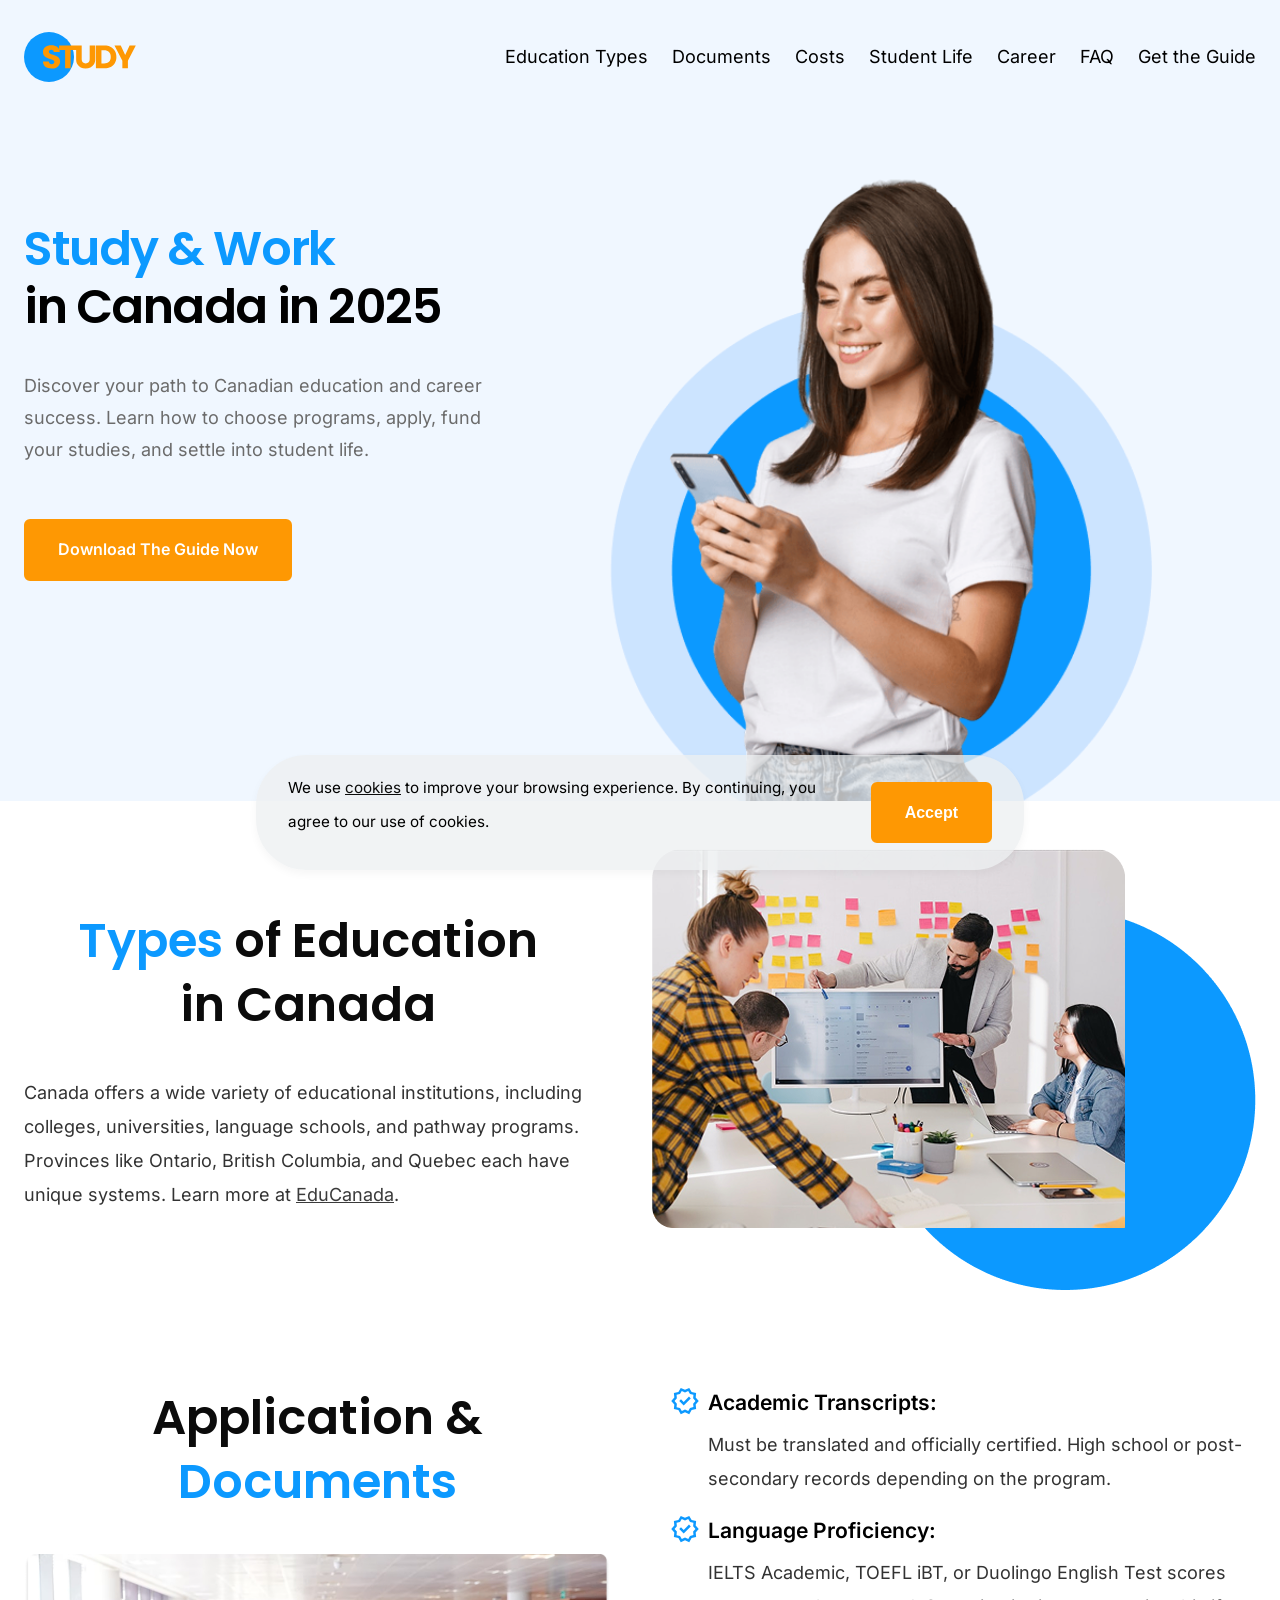
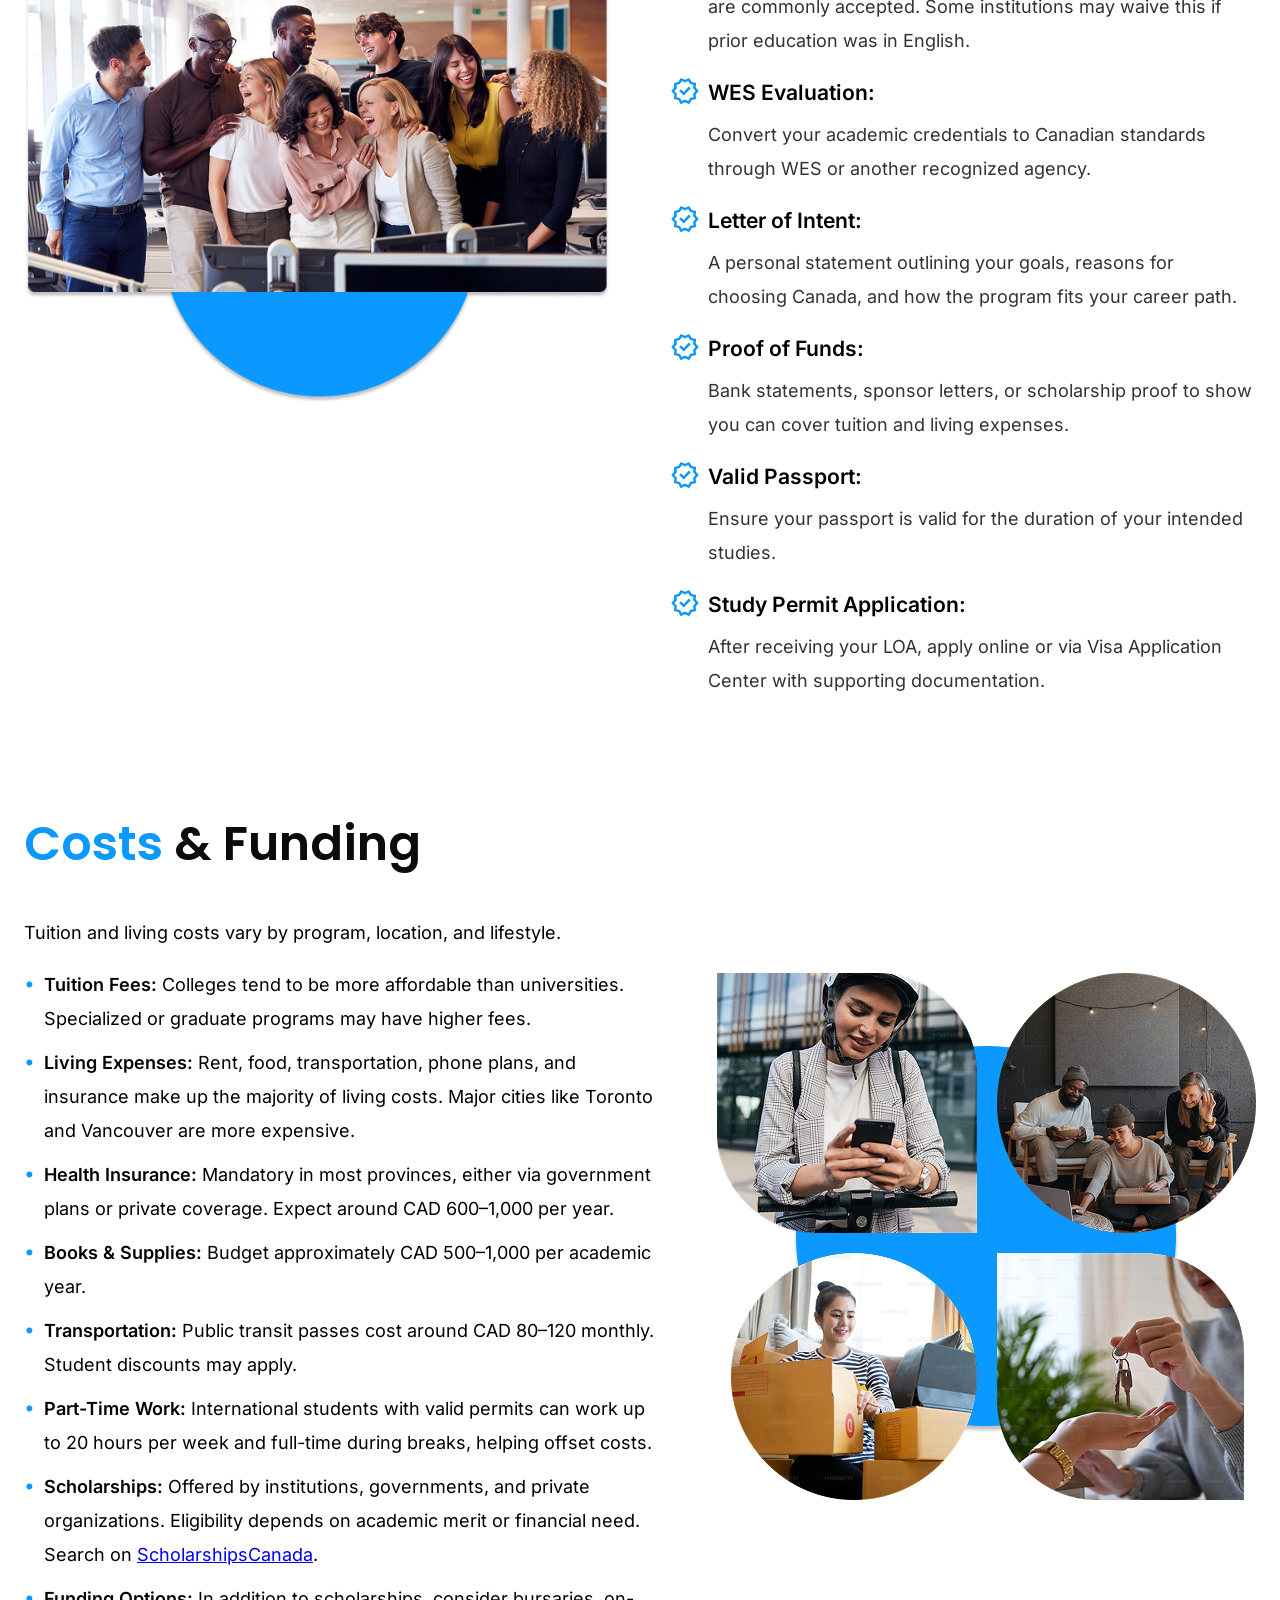
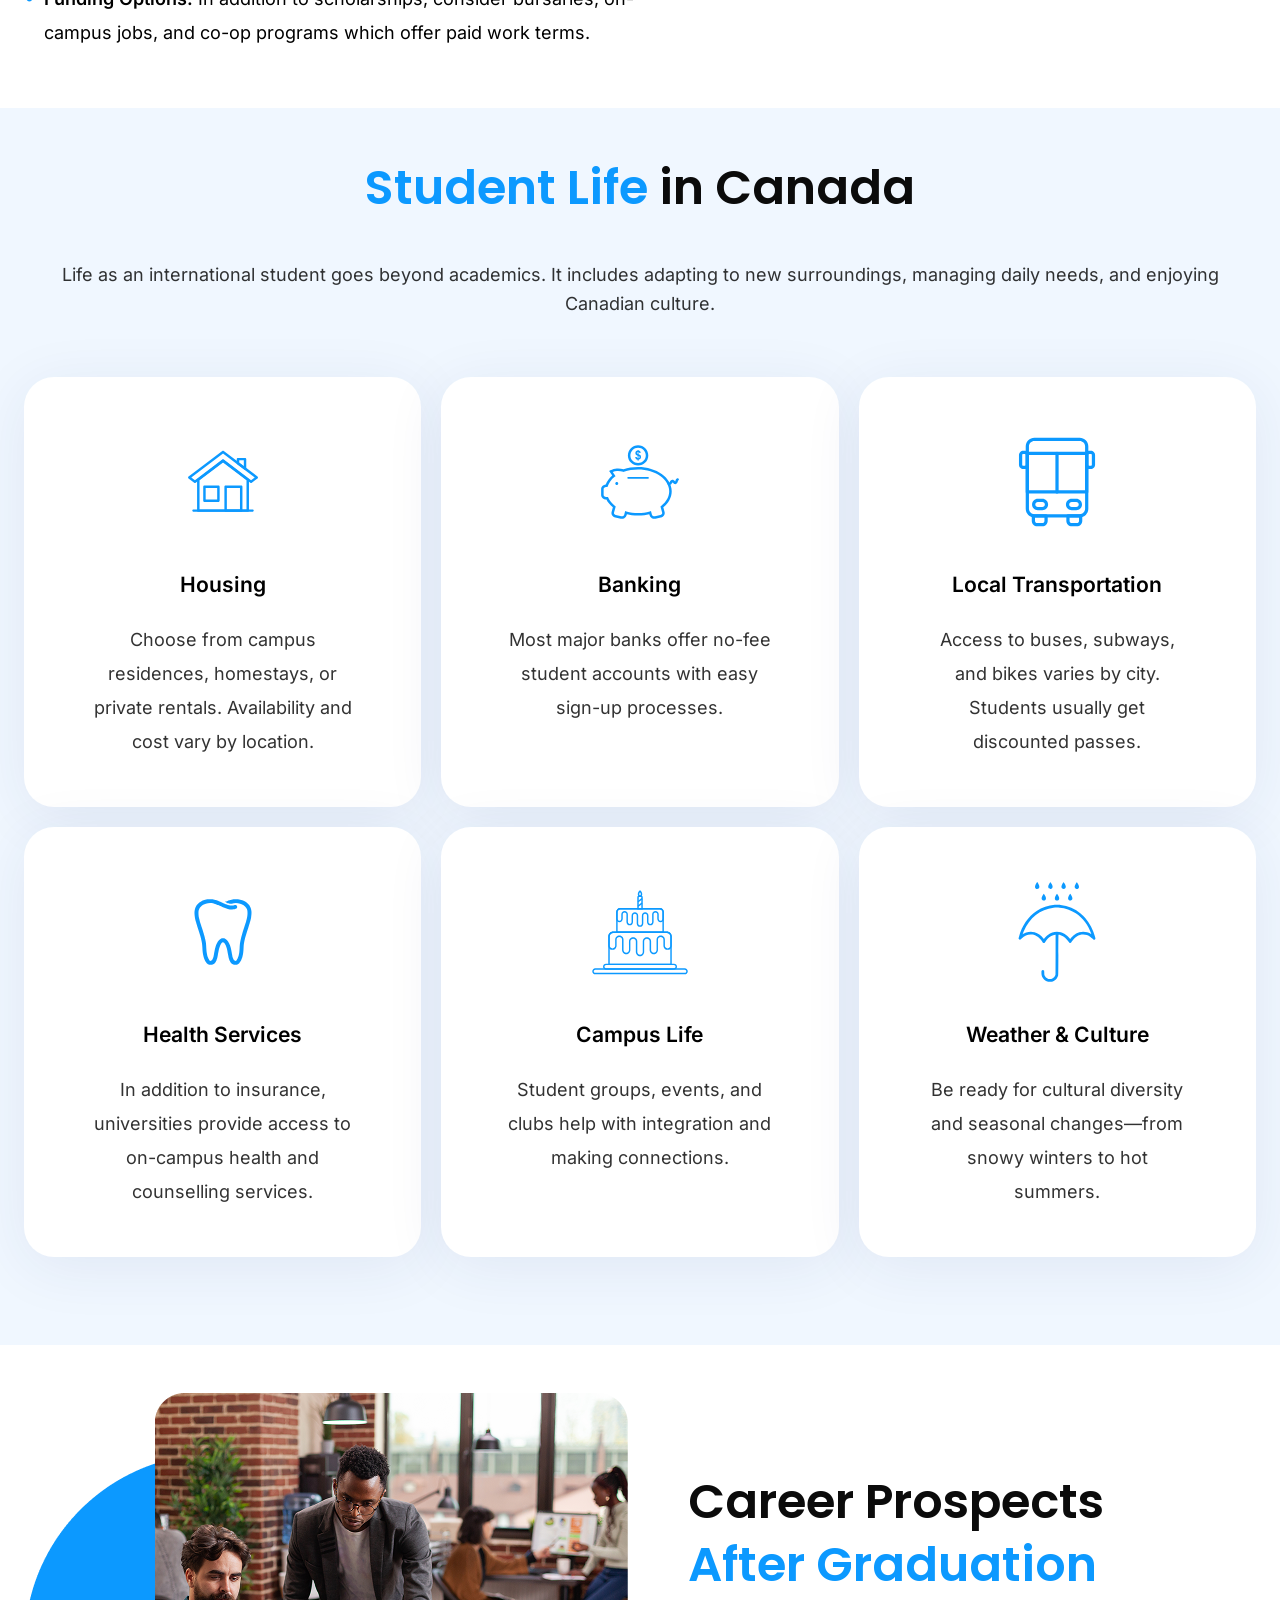
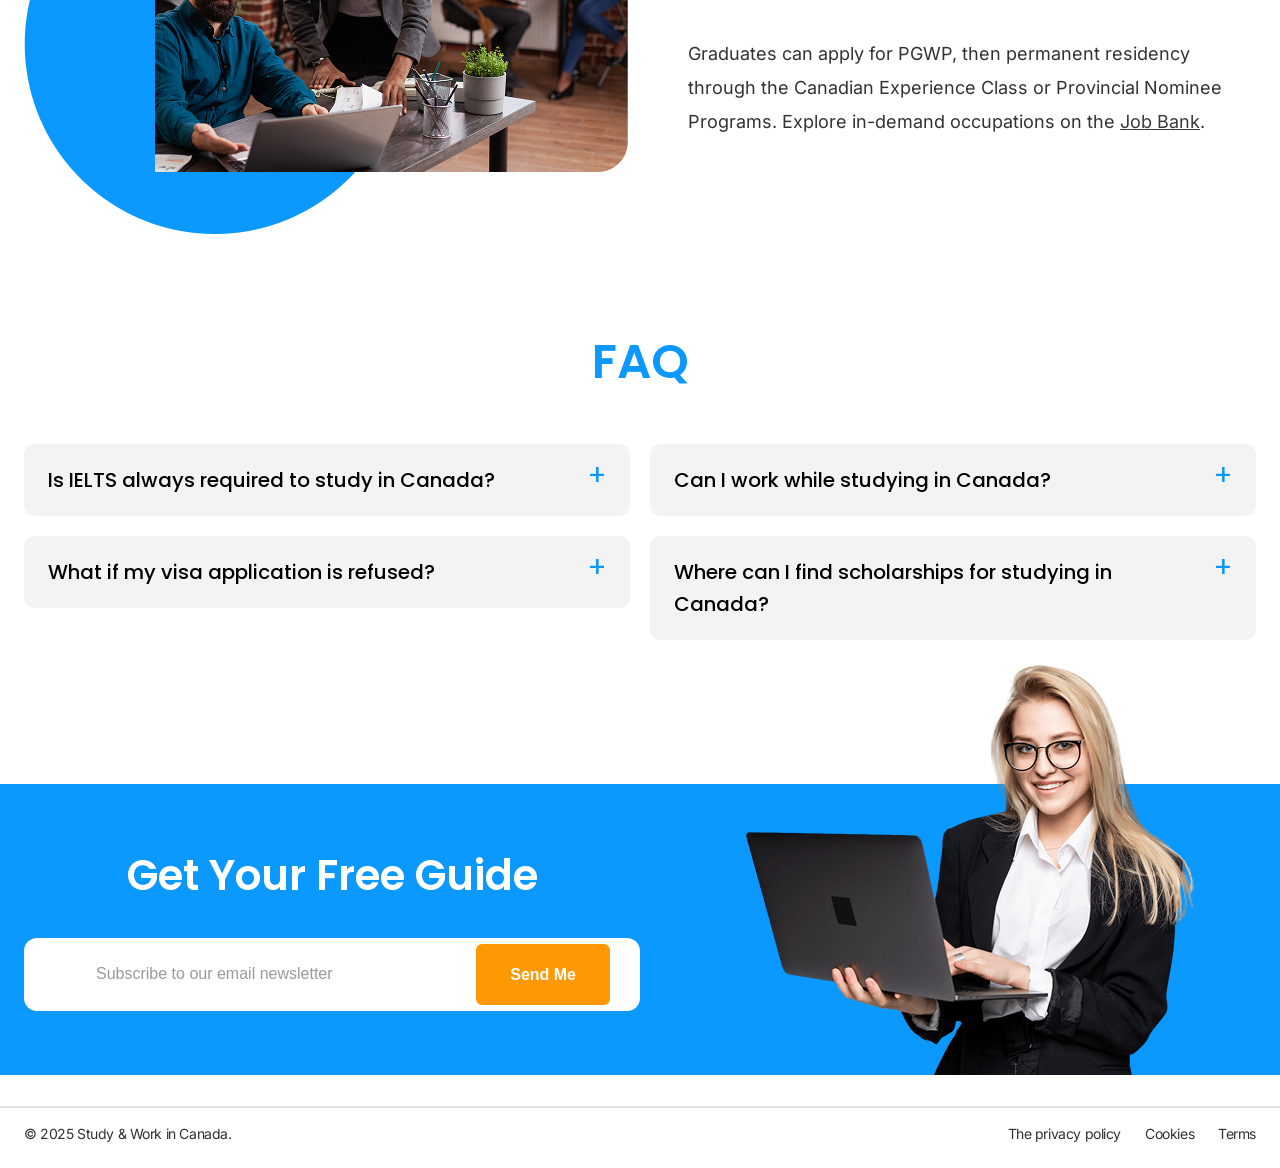
<file: index.html>
<!doctype html><html lang="en"><head><meta charset="UTF-8"><meta http-equiv="X-UA-Compatible" content="IE=edge"><meta name="viewport" content="width=device-width,initial-scale=1"><!-- SEO Meta Tags --><title>How to Study and Work in Canada in 2025 — Guide for International Students</title><meta name="description" content="Comprehensive 2025 guide on how to study and work in Canada legally. Learn about colleges, universities, scholarships, student visas, and post-graduation opportunities."><meta name="keywords" content="How to study in Canada in 2025, Work and study in Canada legally, Canada scholarships for international students, Post-graduation work permit Canada guide, How to apply to college in Canada, WES Canada, IELTS for Canada"><meta name="author" content="Study & Work Canada Guide Team"><link rel="canonical" href="https://yourdomain.com/study-in-canada-2025"><!-- Canonical --><link rel="canonical" href="https://your-domain.ca/"><!-- Open Graph for social media --><meta property="og:title" content="Study and Work in Canada in 2025 — Official Guide"><meta property="og:description" content="Step-by-step guide for international students planning to study and work in Canada. Includes admissions, funding, PGWP info and more."><meta property="og:url" content="https://yourdomain.com/study-in-canada-2025"><meta property="og:type" content="website"><meta property="og:image" content="https://yourdomain.com/public/images/hero.png"><!-- Twitter Card --><meta name="twitter:card" content="summary_large_image"><meta name="twitter:title" content="Study and Work in Canada in 2025 — Official Guide"><meta name="twitter:description" content="tep-by-step guide for international students planning to study and work in Canada. Includes admissions, funding, PGWP info and more."><meta name="twitter:image" content="https://yourdomain.ca/public/images/hero.png"><!-- Locale & Language --><meta name="robots" content="index, follow"><meta name="geo.region" content="CA"><meta name="geo.placename" content="Canada"><meta name="language" content="English"><!-- Favicon --><link rel="icon" type="image/png" href="./favicon/favicon-96x96.png" sizes="96x96"><link rel="icon" type="image/svg+xml" href="./favicon/favicon.svg"><link rel="shortcut icon" href="./favicon/favicon.ico"><link rel="apple-touch-icon" sizes="180x180" href="./favicon/apple-touch-icon.png"><meta name="apple-mobile-web-app-title" content="Study"><link rel="manifest" href="./favicon/site.webmanifest"><link href="main.css" rel="stylesheet"></head><body><header class="header"><div class="container"><div class="header__container"><nav class="header__nav"><div class="header__logo logo"><img class="logo__img" src="public/images/logo.svg" alt="Logo"></div><ul class="header__menu"><li><a class="link" href="#education-types">Education Types</a></li><li><a class="link" href="#application">Documents</a></li><li><a class="link" href="#costs">Costs</a></li><li><a class="link" href="#student-life">Student Life</a></li><li><a class="link" href="#career">Career</a></li><li><a class="link" href="#faq">FAQ</a></li><li><a class="link" href="#subscribe">Get the Guide</a></li></ul></nav><button class="header__burger menu-btn-open" type="button"><svg width="24" height="24"><use href="./public/images/icons.svg#icon-menu"></use></svg></button><div class="mobile-menu"><button class="mobile-menu__btn-close menu-btn-close" type="button"><svg width="24" height="24"><use href="./public/images/icons.svg#icon-close"></use></svg></button><div class="header__logo logo"><img class="logo__img" src="public/images/logo.svg" alt="Logo"></div><ul class="mobile-menu__list"><li><a class="mobile-menu__link" href="#education-types">Education Types</a></li><li><a class="mobile-menu__link" href="#application">Application & Documents</a></li><li><a class="mobile-menu__link" href="#costs">Costs & Funding</a></li><li><a class="mobile-menu__link" href="#student-life">Student Life</a></li><li><a class="mobile-menu__link" href="#career">Career Prospects</a></li><li><a class="mobile-menu__link" href="#faq">FAQ</a></li><li><a class="mobile-menu__link" href="#subscribe">Get the Guide</a></li></ul></div></div></div></header><main><section class="hero-section"><div class="container hero-section__container"><div class="hero-section__content"><h1 class="hero-section__title"><span class="accent">Study & Work</span><br>in Canada in 2025</h1><p class="hero-section__text">Discover your path to Canadian education and career success. Learn how to choose programs, apply, fund your studies, and settle into student life.</p><a href="#subscribe" class="hero-section__button button button--link" type="button">Download The Guide Now</a></div></div><img class="hero-section__img" srcset="public/images/hero.png, public/images/hero@2x.png 2x" src="public/images/hero.png" alt="Two man working on the same laptop"></section><section class="section education-section" id="education-types"><div class="container education-section__container"><div class="education-section__content"><h2 class="section__title section__title--centered"><span class="accent">Types</span> of Education<br>in Canada</h2><p class="education-section__text">Canada offers a wide variety of educational institutions, including colleges, universities, language schools, and pathway programs. Provinces like Ontario, British Columbia, and Quebec each have unique systems. Learn more at <a class="link link--content" href="https://www.educanada.ca/" target="_blank">EduCanada</a>.</p></div><img class="education-section__img" srcset="public/images/education.png, public/images/education@2x.png 2x" src="public/images/education.png" alt="Two man working on the same laptop"></div></section><section class="section application-section" id="application"><div class="container application-section__container"><div class="application-section__content"><h2 class="section__title section__title--centered">Application & <span class="accent">Documents</span></h2><img class="application-section__img" srcset="public/images/application-section.png, public/images/application-section@2x.png 2x" src="public/images/application-section.png" alt="happy people"></div><ul class="application-section__list"><li><article class="application-card"><div class="application-card__icon"><svg class="application-card__icon" width="30" height="30"><use href="./public/images/icons.svg#icon-done"></use></svg></div><div class="application-card__content"><h3 class="application-card__title">Academic Transcripts:</h3><p class="application-card__text">Must be translated and officially certified. High school or post-secondary records depending on the program.</p></div></article></li><li><article class="application-card"><div class="application-card__icon"><svg class="application-card__icon" width="30" height="30"><use href="./public/images/icons.svg#icon-done"></use></svg></div><div class="application-card__content"><h3 class="application-card__title">Language Proficiency:</h3><p class="application-card__text">IELTS Academic, TOEFL iBT, or Duolingo English Test scores are commonly accepted. Some institutions may waive this if prior education was in English.</p></div></article></li><li><article class="application-card"><div class="application-card__icon"><svg class="application-card__icon" width="30" height="30"><use href="./public/images/icons.svg#icon-done"></use></svg></div><div class="application-card__content"><h3 class="application-card__title">WES Evaluation:</h3><p class="application-card__text">Convert your academic credentials to Canadian standards through WES or another recognized agency.</p></div></article></li><li><article class="application-card"><div class="application-card__icon"><svg class="application-card__icon" width="30" height="30"><use href="./public/images/icons.svg#icon-done"></use></svg></div><div class="application-card__content"><h3 class="application-card__title">Letter of Intent:</h3><p class="application-card__text">A personal statement outlining your goals, reasons for choosing Canada, and how the program fits your career path.</p></div></article></li><li><article class="application-card"><div class="application-card__icon"><svg class="application-card__icon" width="30" height="30"><use href="./public/images/icons.svg#icon-done"></use></svg></div><div class="application-card__content"><h3 class="application-card__title">Proof of Funds:</h3><p class="application-card__text">Bank statements, sponsor letters, or scholarship proof to show you can cover tuition and living expenses.</p></div></article></li><li><article class="application-card"><div class="application-card__icon"><svg class="application-card__icon" width="30" height="30"><use href="./public/images/icons.svg#icon-done"></use></svg></div><div class="application-card__content"><h3 class="application-card__title">Valid Passport:</h3><p class="application-card__text">Ensure your passport is valid for the duration of your intended studies.</p></div></article></li><li><article class="application-card"><div class="application-card__icon"><svg class="application-card__icon" width="30" height="30"><use href="./public/images/icons.svg#icon-done"></use></svg></div><div class="application-card__content"><h3 class="application-card__title">Study Permit Application:</h3><p class="application-card__text">After receiving your LOA, apply online or via Visa Application Center with supporting documentation.</p></div></article></li></ul></div></section><section class="section costs-section" id="costs"><div class="container costs-section__container"><div class="costs-section__content"><h2 class="section__title"><span class="accent">Costs</span> & Funding</h2><p>Tuition and living costs vary by program, location, and lifestyle.</p><ul><li class="costs-section__item"><strong>Tuition Fees:</strong> Colleges tend to be more affordable than universities. Specialized or graduate programs may have higher fees.</li><li class="costs-section__item"><strong>Living Expenses:</strong> Rent, food, transportation, phone plans, and insurance make up the majority of living costs. Major cities like Toronto and Vancouver are more expensive.</li><li class="costs-section__item"><strong>Health Insurance:</strong> Mandatory in most provinces, either via government plans or private coverage. Expect around CAD 600–1,000 per year.</li><li class="costs-section__item"><strong>Books & Supplies:</strong> Budget approximately CAD 500–1,000 per academic year.</li><li class="costs-section__item"><strong>Transportation:</strong> Public transit passes cost around CAD 80–120 monthly. Student discounts may apply.</li><li class="costs-section__item"><strong>Part-Time Work:</strong> International students with valid permits can work up to 20 hours per week and full-time during breaks, helping offset costs.</li><li class="costs-section__item"><strong>Scholarships:</strong> Offered by institutions, governments, and private organizations. Eligibility depends on academic merit or financial need. Search on <a href="https://www.scholarshipscanada.com" target="_blank">ScholarshipsCanada</a>.</li><li class="costs-section__item"><strong>Funding Options:</strong> In addition to scholarships, consider bursaries, on-campus jobs, and co-op programs which offer paid work terms.</li></ul></div><img class="costs-section__img" srcset="public/images/cost-section.png, public/images/cost-section@2x.png 2x" src="public/images/cost-section.png" alt="Two man working on the same laptop"></div></section><section class="section life-section" id="student-life"><div class="container"><h2 class="section__title section__title--centered"><span class="accent">Student Life</span> in Canada</h2><p class="section__subtitle">Life as an international student goes beyond academics. It includes adapting to new surroundings, managing daily needs, and enjoying Canadian culture.</p><ul class="life-section__list"><li><article class="life-card"><div><svg class="life-card__icon" width="150" height="150"><use href="./public/images/icons.svg#icon-house"></use></svg></div><div class="life-card__content"><h3 class="life-card__title">Housing</h3><p class="life-card__text">Choose from campus residences, homestays, or private rentals. Availability and cost vary by location.</p></div></article></li><li><article class="life-card"><div><svg class="life-card__icon" width="150" height="150"><use href="./public/images/icons.svg#icon-bank"></use></svg></div><div class="life-card__content"><h3 class="life-card__title">Banking</h3><p class="life-card__text">Most major banks offer no-fee student accounts with easy sign-up processes.</p></div></article></li><li><article class="life-card"><div><svg class="life-card__icon" width="150" height="150"><use href="./public/images/icons.svg#icon-transport"></use></svg></div><div class="life-card__content"><h3 class="life-card__title">Local Transportation</h3><p class="life-card__text">Access to buses, subways, and bikes varies by city. Students usually get discounted passes.</p></div></article></li><li><article class="life-card"><div><svg class="life-card__icon" width="150" height="150"><use href="./public/images/icons.svg#icon-medical"></use></svg></div><div class="life-card__content"><h3 class="life-card__title">Health Services</h3><p class="life-card__text">In addition to insurance, universities provide access to on-campus health and counselling services.</p></div></article></li><li><article class="life-card"><div><svg class="life-card__icon" width="150" height="150"><use href="./public/images/icons.svg#icon-events"></use></svg></div><div class="life-card__content"><h3 class="life-card__title">Campus Life</h3><p class="life-card__text">Student groups, events, and clubs help with integration and making connections.</p></div></article></li><li><article class="life-card"><div><svg class="life-card__icon" width="150" height="150"><use href="./public/images/icons.svg#icon-weather"></use></svg></div><div class="life-card__content"><h3 class="life-card__title">Weather & Culture</h3><p class="life-card__text">Be ready for cultural diversity and seasonal changes—from snowy winters to hot summers.</p></div></article></li></ul></div></section><section id="career" class="section career-section"><div class="container career-section__container"><img class="career-section__img" srcset="public/images/career-section.png, public/images/career-section@2x.png 2x" src="public/images/career-section.png" alt="Two man working on the same laptop"><div class="career-section__content"><h2 class="section__title">Career Prospects<br><span class="accent">After Graduation</span></h2><p class="career-section__text">Graduates can apply for PGWP, then permanent residency through the Canadian Experience Class or Provincial Nominee Programs. Explore in-demand occupations on the <a class="link link--content" href="https://www.jobbank.gc.ca/" target="_blank">Job Bank</a>.</p></div></div></section><section id="faq" class="section faq-section"><div class="container"><h2 class="section__title section__title--centered"><span class="accent">FAQ</span></h2><div class="faq-section__container"><details class="faq-section__questions-container questions-container"><summary class="questions-container__question">Is IELTS always required to study in Canada?</summary><p class="questions-container__answer">No, some institutions accept alternative tests such as TOEFL or Duolingo English Test. In some cases, proof of previous education in English may suffice.</p></details><details class="faq-section__questions-container questions-container"><summary class="questions-container__question">Can I work while studying in Canada?</summary><p class="questions-container__answer">Yes, international students with a valid study permit can work up to 20 hours per week during academic sessions and full-time during scheduled breaks.</p></details><details class="faq-section__questions-container questions-container"><summary class="questions-container__question">What if my visa application is refused?</summary><p class="questions-container__answer">If your study permit is refused, you can review the refusal letter, correct the issues (e.g., incomplete documentation), and reapply. It’s important to demonstrate strong ties to your home country and sufficient funds.</p></details><details class="faq-section__questions-container questions-container"><summary class="questions-container__question">Where can I find scholarships for studying in Canada?</summary><p class="questions-container__answer">You can search for scholarships on official platforms such as <a class="link link--content" href="https://www.scholarshipscanada.com" target="_blank">ScholarshipsCanada</a> and through specific universities or provincial programs.</p></details></div></div></section><section id="subscribe" class="subscribe-section"><div class="container subscribe-section__container"><div class="subscribe-section__content"><h2 class="subscribe-section__title">Get Your Free Guide</h2><form action="#" method="post" class="subscribe-section__form"><div class="input"><label class="input__label visually-hidden" for="email">Subscribe to our email newsletter</label> <input class="input__control" id="email" name="email" type="email" placeholder="Subscribe to our email newsletter" required> <button class="button" type="submit">Send Me</button></div></form></div><div class="subscribe-section__image"></div></div></section></main><footer class="footer"><div class="container footer__container"><p class="footer__copyright">&copy; 2025 Study & Work in Canada.</p><div class="footer__links"><a class="link footer__link" href="privacy-policy.html" target="_blank">The privacy policy</a> <a class="link footer__link" href="cookies.html" target="_blank">Cookies</a> <a class="link footer__link" href="terms.html" target="_blank">Terms</a></div></div></footer><div id="cookie-banner" class="cookie-banner"><p>We use <a class="link link--content" href="cookies.html" target="_blank">cookies</a> to improve your browsing experience. By continuing, you agree to our use of cookies.</p><button class="button" id="accept-cookies">Accept</button></div><script defer="defer" src="scripts.js"></script></body></html>
</file>
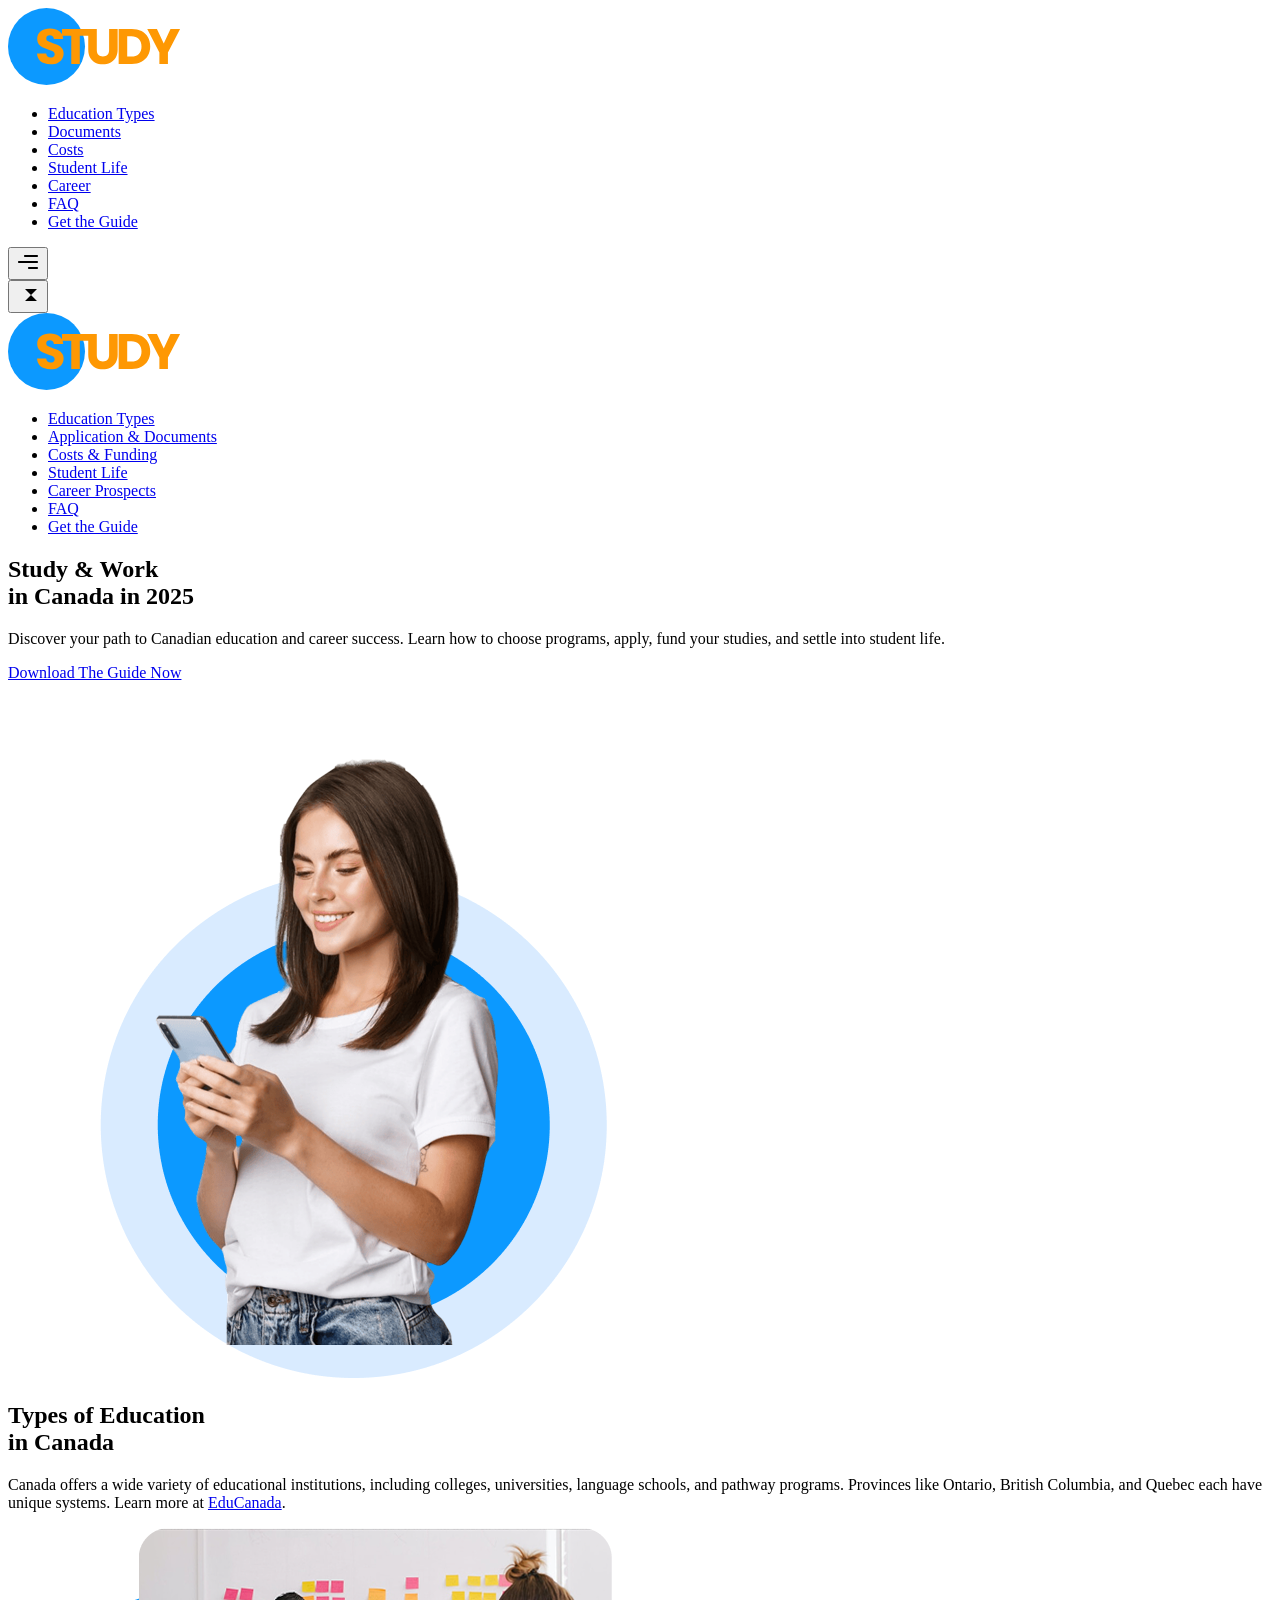
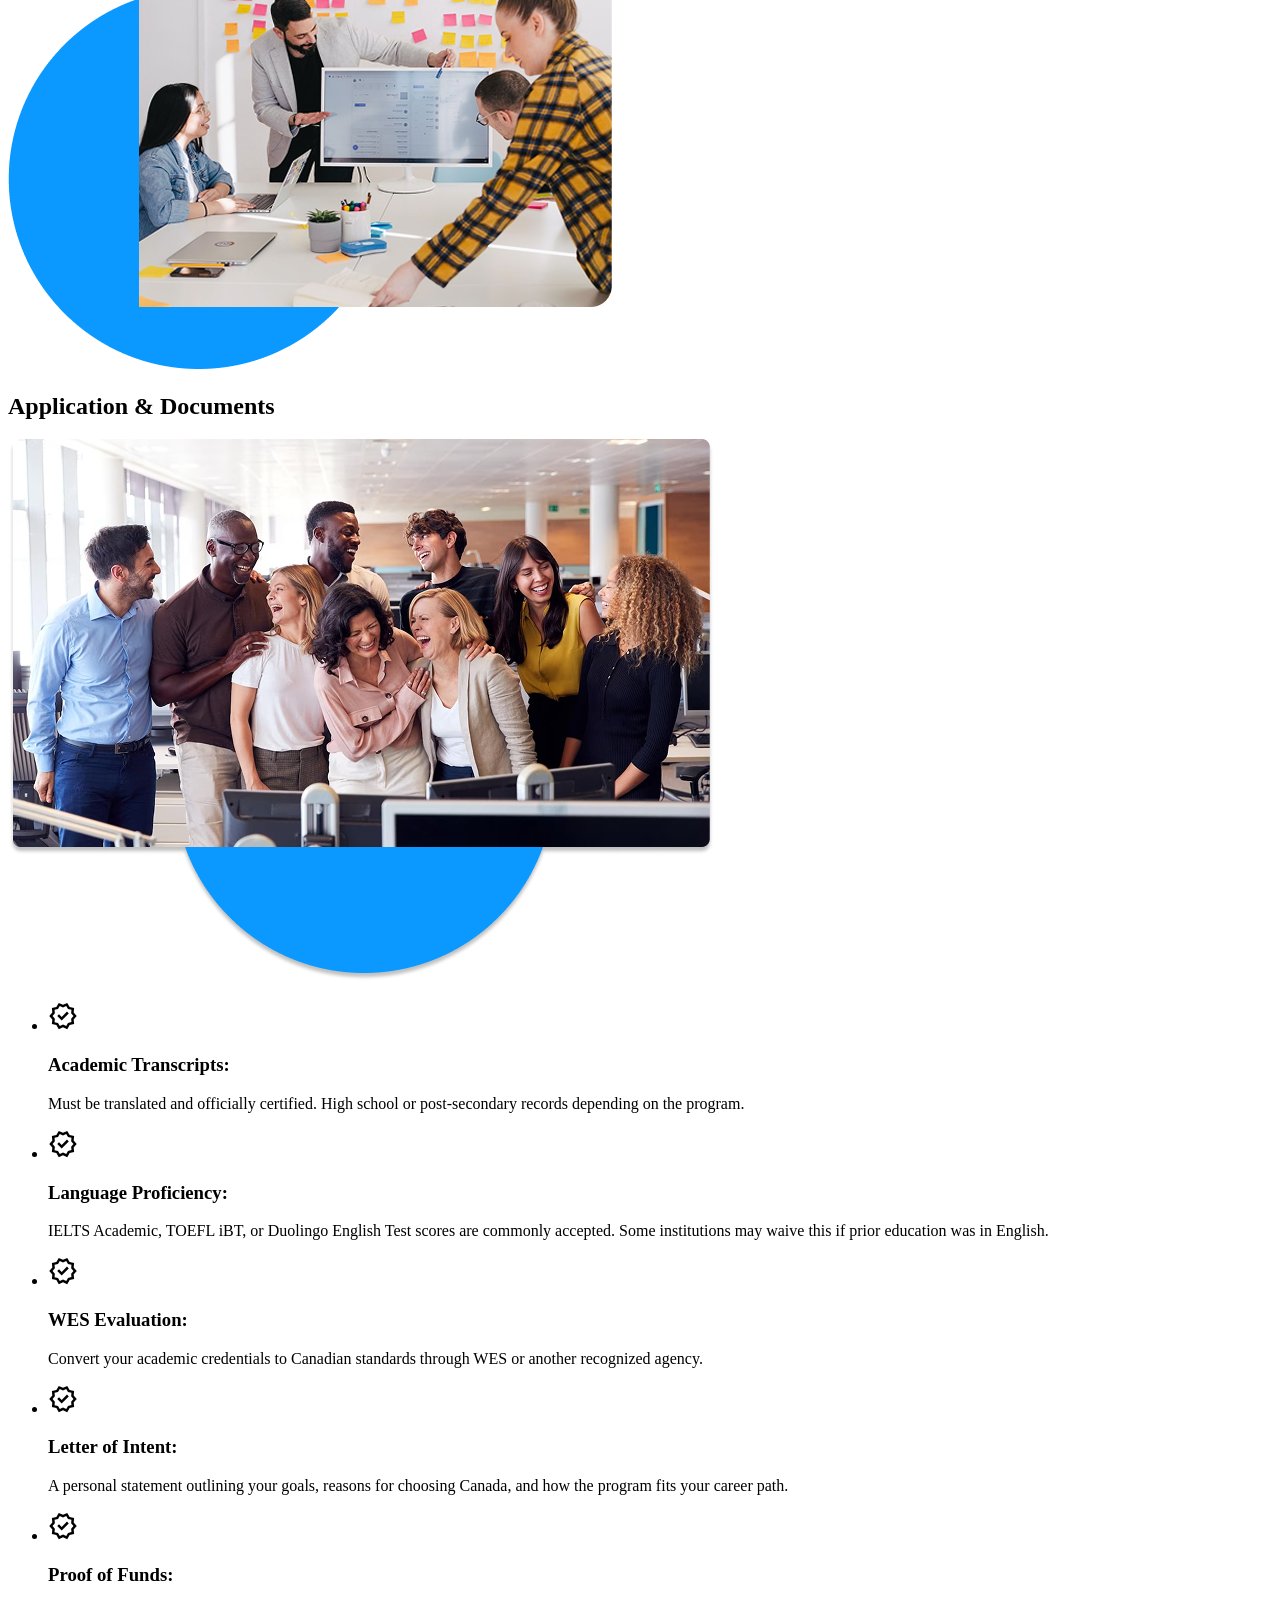
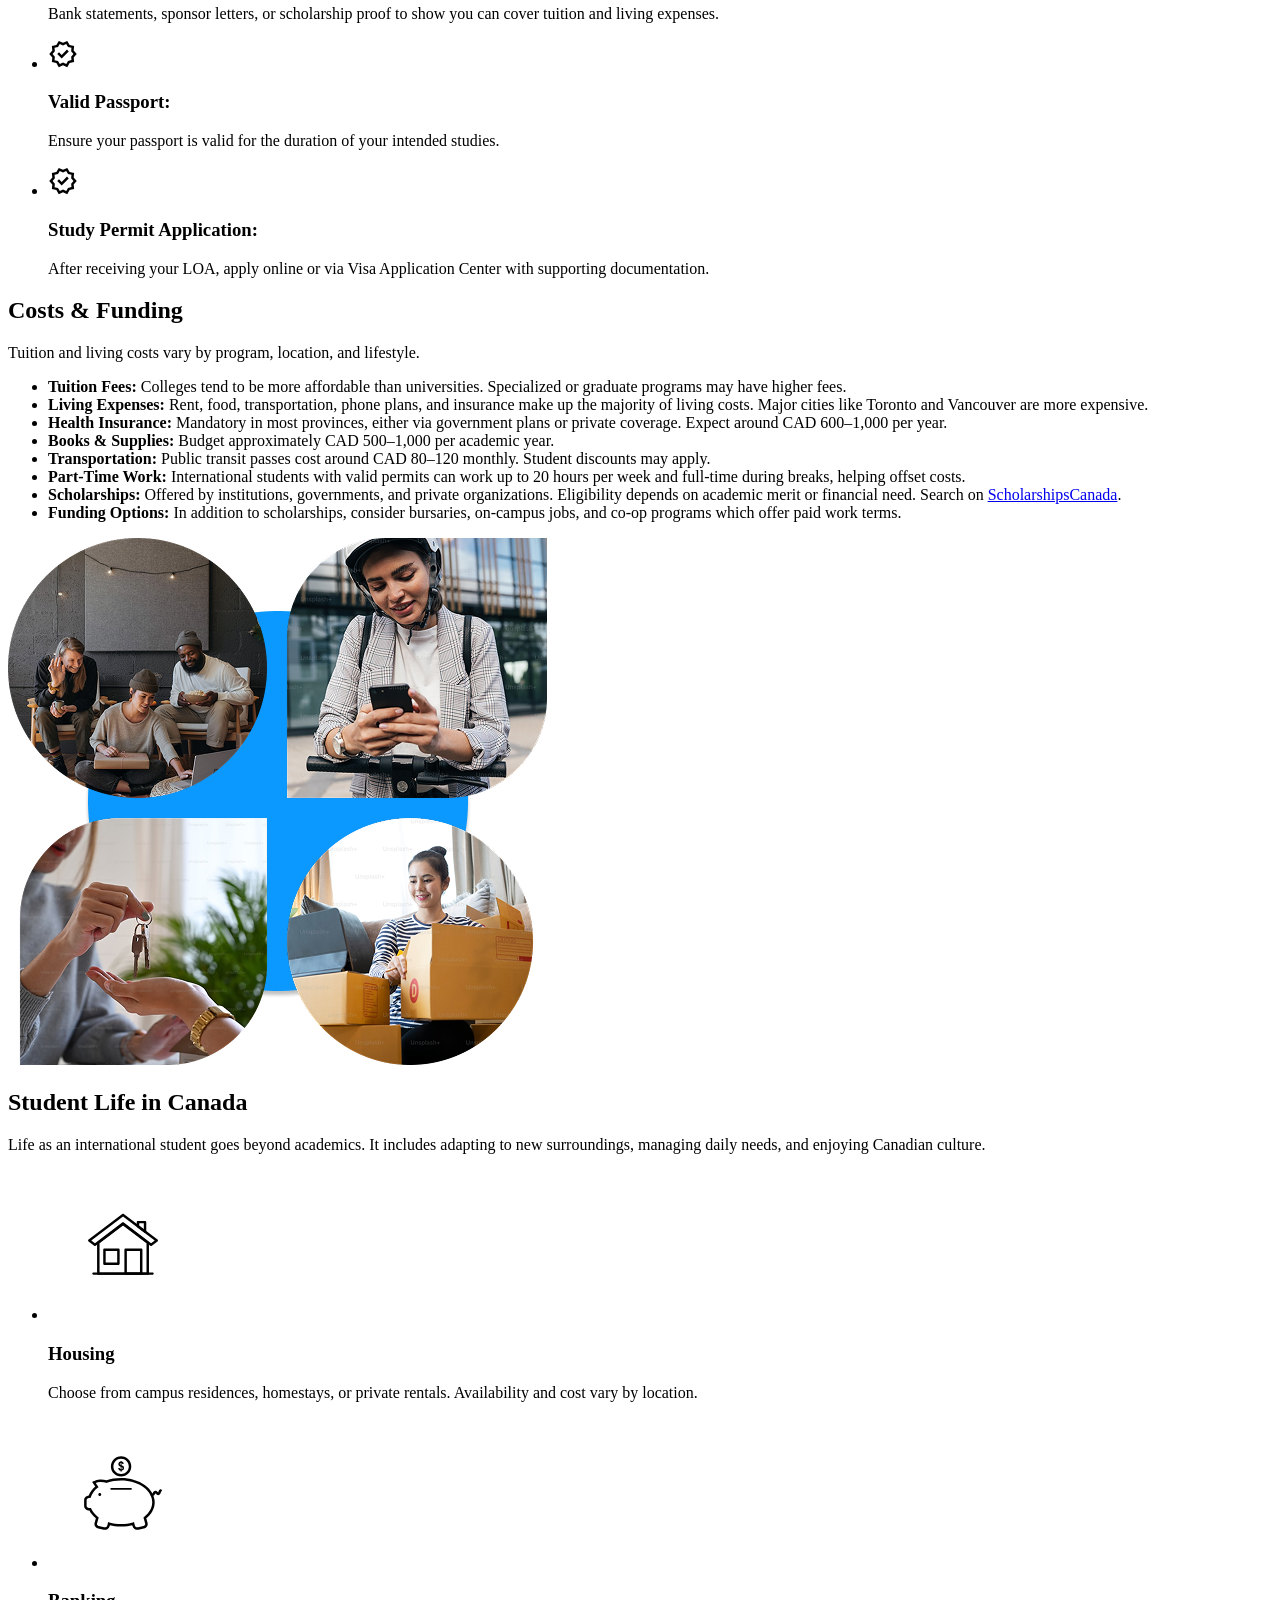
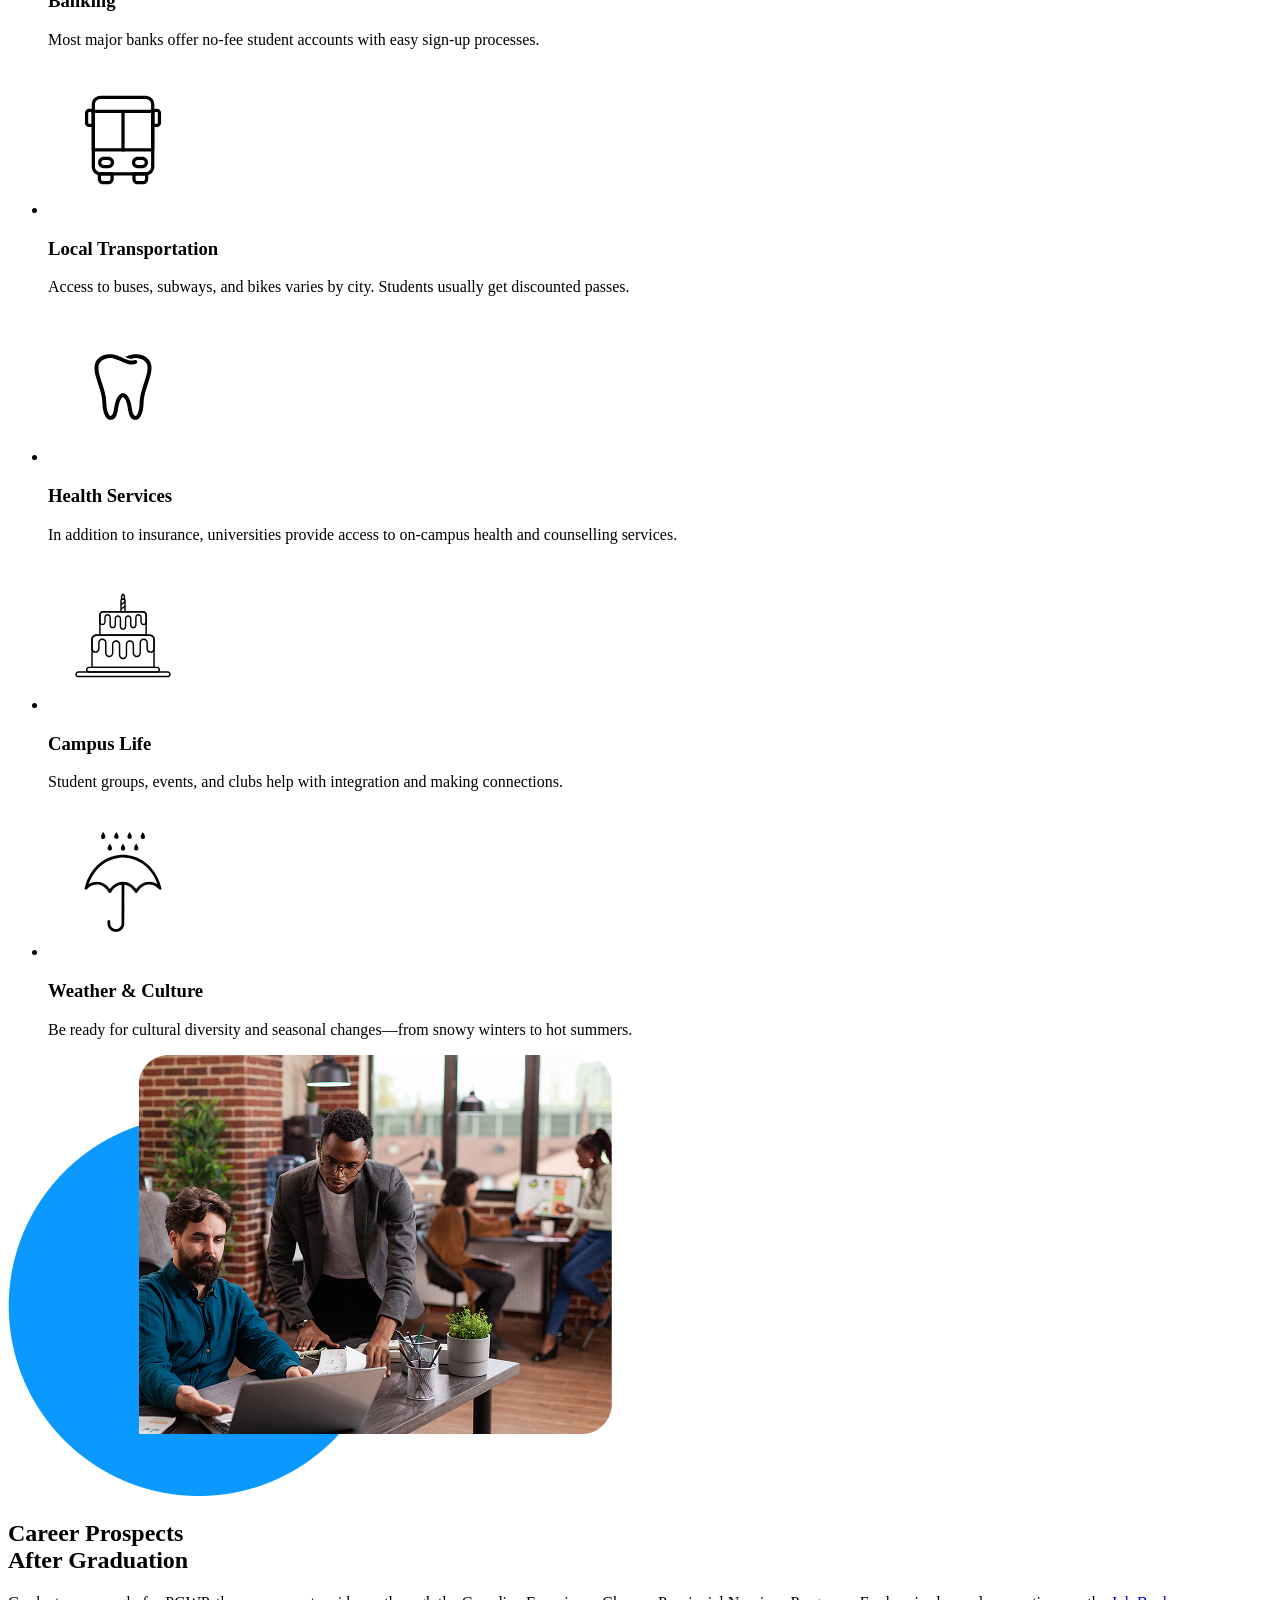
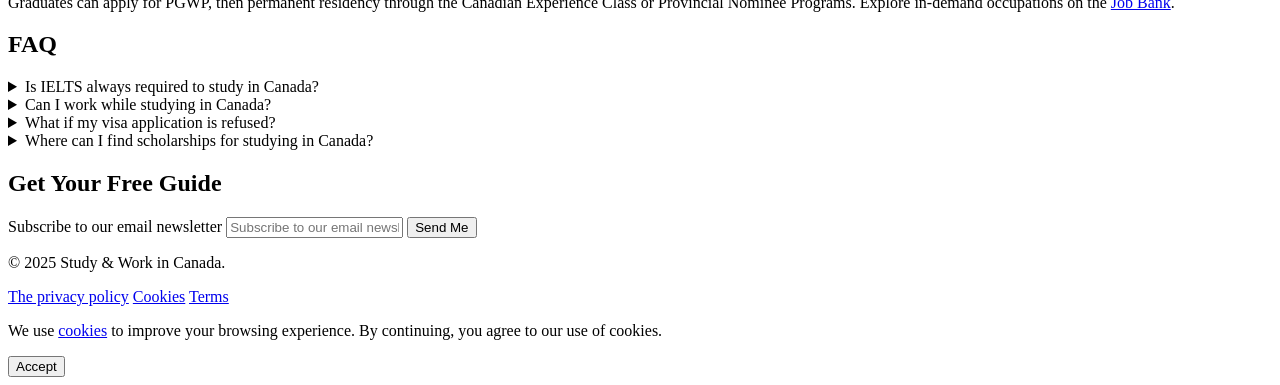
<file: src/index.html>
<!doctype html>
<html lang="en">
<head>
    <meta charset="UTF-8"/>
    <meta http-equiv="X-UA-Compatible" content="IE=edge"/>
    <meta name="viewport" content="width=device-width, initial-scale=1.0"/>

    <!-- SEO Meta Tags -->
    <title>How to Study and Work in Canada in 2025 — Guide for International Students</title>
    <meta name="description"
          content="Comprehensive 2025 guide on how to study and work in Canada legally. Learn about colleges, universities, scholarships, student visas, and post-graduation opportunities."/>
    <meta name="keywords"
          content="How to study in Canada in 2025, Work and study in Canada legally, Canada scholarships for international students, Post-graduation work permit Canada guide, How to apply to college in Canada, WES Canada, IELTS for Canada"/>
    <meta name="author" content="Study & Work Canada Guide Team"/>
    <link rel="canonical" href="https://yourdomain.com/study-in-canada-2025"/>

    <!-- Canonical -->
    <link rel="canonical" href="https://your-domain.ca/"/>

    <!-- Open Graph for social media -->
    <meta property="og:title" content="Study and Work in Canada in 2025 — Official Guide"/>
    <meta property="og:description"
          content="Step-by-step guide for international students planning to study and work in Canada. Includes admissions, funding, PGWP info and more."/>
    <meta property="og:url" content="https://yourdomain.com/study-in-canada-2025"/>
    <meta property="og:type" content="website"/>
    <meta property="og:image" content="https://yourdomain.com/public/images/hero.png"/>

    <!-- Twitter Card -->
    <meta name="twitter:card" content="summary_large_image"/>
    <meta name="twitter:title" content="Study and Work in Canada in 2025 — Official Guide"/>
    <meta name="twitter:description"
          content="tep-by-step guide for international students planning to study and work in Canada. Includes admissions, funding, PGWP info and more."/>
    <meta name="twitter:image" content="https://yourdomain.ca/public/images/hero.png"/>

    <!-- Locale & Language -->
    <meta name="robots" content="index, follow"/>
    <meta name="geo.region" content="CA"/>
    <meta name="geo.placename" content="Canada"/>
    <meta name="language" content="English"/>

    <!-- Favicon -->
    <link rel="icon" type="image/png" href="./favicon/favicon-96x96.png" sizes="96x96"/>
    <link rel="icon" type="image/svg+xml" href="./favicon/favicon.svg"/>
    <link rel="shortcut icon" href="./favicon/favicon.ico"/>
    <link rel="apple-touch-icon" sizes="180x180" href="./favicon/apple-touch-icon.png"/>
    <meta name="apple-mobile-web-app-title" content="Study"/>
    <link rel="manifest" href="./favicon/site.webmanifest"/>
</head>
<body>
<header class="header">
    <div class="container">
        <div class="header__container">
            <nav class="header__nav">
                <div class="header__logo logo">
                    <img class="logo__img" src="public/images/logo.svg" alt="Logo">
                </div>
                <ul class="header__menu">
                    <li><a class="link" href="#education-types">Education Types</a></li>
                    <li><a class="link" href="#application">Documents</a></li>
                    <li><a class="link" href="#costs">Costs</a></li>
                    <li><a class="link" href="#student-life">Student Life</a></li>
                    <li><a class="link" href="#career">Career</a></li>
                    <li><a class="link" href="#faq">FAQ</a></li>
                    <li><a class="link" href="#subscribe">Get the Guide</a></li>
                </ul>
            </nav>
            <button class="header__burger menu-btn-open" type="button">
                <svg width="24" height="24">
                    <use href="./public/images/icons.svg#icon-menu"></use>
                </svg>
            </button>

            <div class="mobile-menu">
                <button class="mobile-menu__btn-close menu-btn-close" type="button">
                    <svg width="24" height="24">
                        <use href="./public/images/icons.svg#icon-close"></use>
                    </svg>
                </button>
                <div class="header__logo logo">
                    <img class="logo__img" src="public/images/logo.svg" alt="Logo">
                </div>
                <ul class="mobile-menu__list">
                    <li><a class="mobile-menu__link" href="#education-types">Education Types</a></li>
                    <li><a class="mobile-menu__link" href="#application">Application & Documents</a></li>
                    <li><a class="mobile-menu__link" href="#costs">Costs & Funding</a></li>
                    <li><a class="mobile-menu__link" href="#student-life">Student Life</a></li>
                    <li><a class="mobile-menu__link" href="#career">Career Prospects</a></li>
                    <li><a class="mobile-menu__link" href="#faq">FAQ</a></li>
                    <li><a class="mobile-menu__link" href="#subscribe">Get the Guide</a></li>
                </ul>
            </div>
        </div>
    </div>
</header>
<main>
    <section class="hero-section">
        <div class="container hero-section__container">
            <div class="hero-section__content">
                <h1 class="hero-section__title">
                    <span class="accent">Study & Work</span><br> in Canada in 2025
                </h1>
                <p class="hero-section__text">
                    Discover your path to Canadian education and career success. Learn how to choose programs, apply,
                    fund your studies, and settle into student life.
                </p>
                <a href="#subscribe" class="hero-section__button button button--link" type="button"
                >Download The Guide Now
                </a>
            </div>
        </div>
        <img class="hero-section__img"
             srcset="public/images/hero.png 1x, public/images/hero@2x.png 2x"
             src="public/images/hero.png"
             alt="Two man working on the same laptop">
    </section>
    <section class="section education-section" id="education-types">
        <div class="container education-section__container">
            <div class="education-section__content">
                <h2 class="section__title section__title--centered"><span class="accent">Types</span> of Education<br>
                    in Canada
                </h2>
                <p class="education-section__text">
                    Canada offers a wide variety of educational institutions, including colleges, universities, language
                    schools, and pathway programs. Provinces like Ontario, British Columbia, and Quebec each have unique
                    systems. Learn more at <a class="link link--content" href="https://www.educanada.ca/"
                                              target="_blank">EduCanada</a>. </p>
            </div>
            <img class="education-section__img"
                 srcset="public/images/education.png 1x, public/images/education@2x.png 2x"
                 src="public/images/education.png"
                 alt="Two man working on the same laptop">
        </div>
    </section>
    <section class="section application-section" id="application">
        <div class="container application-section__container">
            <div class="application-section__content">
                <h2 class="section__title section__title--centered">Application & <span class="accent">Documents</span>
                </h2>
                <img class="application-section__img"
                     srcset="public/images/application-section.png 1x, public/images/application-section@2x.png 2x"
                     src="public/images/application-section.png"
                     alt="happy people">
            </div>
            <ul class="application-section__list">
                <li>
                    <article class="application-card">
                        <div class="application-card__icon">
                            <svg class="application-card__icon" width="30" height="30">
                                <use href="./public/images/icons.svg#icon-done"></use>
                            </svg>
                        </div>
                        <div class="application-card__content">
                            <h3 class="application-card__title">Academic Transcripts:</h3>
                            <p class="application-card__text">Must be translated and officially certified. High school
                                or
                                post-secondary records depending on the program.</p>
                        </div>
                    </article>
                </li>
                <li>
                    <article class="application-card">
                        <div class="application-card__icon">
                            <svg class="application-card__icon" width="30" height="30">
                                <use href="./public/images/icons.svg#icon-done"></use>
                            </svg>
                        </div>
                        <div class="application-card__content">
                            <h3 class="application-card__title">Language Proficiency:</h3>
                            <p class="application-card__text">IELTS Academic, TOEFL iBT, or Duolingo English Test scores
                                are commonly accepted. Some institutions may waive this if prior education was in
                                English.</p>
                        </div>
                    </article>
                </li>
                <li>
                    <article class="application-card">
                        <div class="application-card__icon">
                            <svg class="application-card__icon" width="30" height="30">
                                <use href="./public/images/icons.svg#icon-done"></use>
                            </svg>
                        </div>
                        <div class="application-card__content">
                            <h3 class="application-card__title">WES Evaluation:</h3>
                            <p class="application-card__text">Convert your academic credentials to Canadian standards
                                through WES
                                or another recognized agency.</p>
                        </div>
                    </article>
                </li>
                <li>
                    <article class="application-card">
                        <div class="application-card__icon">
                            <svg class="application-card__icon" width="30" height="30">
                                <use href="./public/images/icons.svg#icon-done"></use>
                            </svg>
                        </div>
                        <div class="application-card__content">
                            <h3 class="application-card__title">Letter of Intent:</h3>
                            <p class="application-card__text">A personal statement outlining your goals, reasons for
                                choosing
                                Canada, and how the program fits your career path.</p>
                        </div>
                    </article>
                </li>
                <li>
                    <article class="application-card">
                        <div class="application-card__icon">
                            <svg class="application-card__icon" width="30" height="30">
                                <use href="./public/images/icons.svg#icon-done"></use>
                            </svg>
                        </div>
                        <div class="application-card__content">
                            <h3 class="application-card__title">Proof of Funds:</h3>
                            <p class="application-card__text">Bank statements, sponsor letters, or scholarship proof to
                                show you
                                can cover tuition and living expenses.</p>
                        </div>
                    </article>
                </li>
                <li>
                    <article class="application-card">
                        <div class="application-card__icon">
                            <svg class="application-card__icon" width="30" height="30">
                                <use href="./public/images/icons.svg#icon-done"></use>
                            </svg>
                        </div>
                        <div class="application-card__content">
                            <h3 class="application-card__title">Valid Passport:</h3>
                            <p class="application-card__text">Ensure your passport is valid for the duration of your
                                intended
                                studies.</p>
                        </div>
                    </article>
                </li>
                <li>
                    <article class="application-card">
                        <div class="application-card__icon">
                            <svg class="application-card__icon" width="30" height="30">
                                <use href="./public/images/icons.svg#icon-done"></use>
                            </svg>
                        </div>
                        <div class="application-card__content">
                            <h3 class="application-card__title">Study Permit Application:</h3>
                            <p class="application-card__text">After receiving your LOA, apply online or via Visa
                                Application Center with supporting documentation.</p>
                        </div>
                    </article>
                </li>
            </ul>
        </div>
    </section>
    <section class="section costs-section" id="costs">
        <div class="container costs-section__container">
            <div class="costs-section__content">
                <h2 class="section__title"><span class="accent">Costs</span> & Funding</h2>
                <p>Tuition and living costs vary by program, location, and lifestyle.</p>
                <ul>
                    <li class="costs-section__item"><strong>Tuition Fees:</strong> Colleges tend to be more affordable
                        than universities.
                        Specialized or
                        graduate programs may have higher fees.
                    </li>
                    <li class="costs-section__item"><strong>Living Expenses:</strong> Rent, food, transportation, phone
                        plans, and insurance make up
                        the
                        majority of living costs. Major cities like Toronto and Vancouver are more expensive.
                    </li>
                    <li class="costs-section__item"><strong>Health Insurance:</strong> Mandatory in most provinces,
                        either via government plans or
                        private coverage. Expect around CAD 600–1,000 per year.
                    </li>
                    <li class="costs-section__item"><strong>Books & Supplies:</strong> Budget approximately CAD
                        500–1,000 per academic year.
                    </li>
                    <li class="costs-section__item"><strong>Transportation:</strong> Public transit passes cost around
                        CAD 80–120 monthly. Student
                        discounts may apply.
                    </li>
                    <li class="costs-section__item"><strong>Part-Time Work:</strong> International students with valid
                        permits can work up to 20
                        hours
                        per week and full-time during breaks, helping offset costs.
                    </li>
                    <li class="costs-section__item"><strong>Scholarships:</strong> Offered by institutions, governments,
                        and private organizations.
                        Eligibility depends on academic merit or financial need. Search on <a
                                href="https://www.scholarshipscanada.com" target="_blank">ScholarshipsCanada</a>.
                    </li>
                    <li class="costs-section__item"><strong>Funding Options:</strong> In addition to scholarships,
                        consider bursaries, on-campus
                        jobs,
                        and co-op programs which offer paid work terms.
                    </li>
                </ul>
            </div>
            <img class="costs-section__img"
                 srcset="public/images/cost-section.png 1x, public/images/cost-section@2x.png 2x"
                 src="public/images/cost-section.png"
                 alt="Two man working on the same laptop">
        </div>
    </section>
    <section class="section life-section" id="student-life">
        <div class="container">
            <h2 class="section__title section__title--centered"><span class="accent">Student Life</span> in Canada</h2>
            <p class="section__subtitle">Life as an international student goes beyond academics. It includes adapting to
                new surroundings, managing daily needs, and enjoying Canadian culture.</p>
            <ul class="life-section__list">
                <li>
                    <article class="life-card">
                        <div>
                            <svg class="life-card__icon" width="150" height="150">
                                <use href="./public/images/icons.svg#icon-house"></use>
                            </svg>
                        </div>
                        <div class="life-card__content">
                            <h3 class="life-card__title">Housing</h3>
                            <p class="life-card__text">Choose from campus residences, homestays, or private rentals.
                                Availability
                                and cost vary by location.</p>
                        </div>
                    </article>
                </li>
                <li>
                    <article class="life-card">
                        <div>
                            <svg class="life-card__icon" width="150" height="150">
                                <use href="./public/images/icons.svg#icon-bank"></use>
                            </svg>
                        </div>
                        <div class="life-card__content">
                            <h3 class="life-card__title">Banking</h3>
                            <p class="life-card__text">Most major banks offer no-fee student accounts with easy sign-up
                                processes.</p>
                        </div>
                    </article>
                </li>
                <li>
                    <article class="life-card">
                        <div>
                            <svg class="life-card__icon" width="150" height="150">
                                <use href="./public/images/icons.svg#icon-transport"></use>
                            </svg>
                        </div>
                        <div class="life-card__content">
                            <h3 class="life-card__title">Local Transportation</h3>
                            <p class="life-card__text">Access to buses, subways, and bikes varies by city.
                                Students
                                usually get discounted passes.</p>
                        </div>
                    </article>
                </li>
                <li>
                    <article class="life-card">
                        <div>
                            <svg class="life-card__icon" width="150" height="150">
                                <use href="./public/images/icons.svg#icon-medical"></use>
                            </svg>
                        </div>
                        <div class="life-card__content">
                            <h3 class="life-card__title">Health Services</h3>
                            <p class="life-card__text">In addition to insurance, universities provide access to
                                on-campus
                                health and counselling services.</p>
                        </div>
                    </article>
                </li>
                <li>
                    <article class="life-card">
                        <div>
                            <svg class="life-card__icon" width="150" height="150">
                                <use href="./public/images/icons.svg#icon-events"></use>
                            </svg>
                        </div>
                        <div class="life-card__content">
                            <h3 class="life-card__title">Campus Life</h3>
                            <p class="life-card__text">Student groups, events, and clubs help with integration and
                                making
                                connections.</p>
                        </div>
                    </article>
                </li>
                <li>
                    <article class="life-card">
                        <div>
                            <svg class="life-card__icon" width="150" height="150">
                                <use href="./public/images/icons.svg#icon-weather"></use>
                            </svg>
                        </div>
                        <div class="life-card__content">
                            <h3 class="life-card__title">Weather & Culture</h3>
                            <p class="life-card__text">Be ready for cultural diversity and seasonal
                                changes—from snowy
                                winters to hot summers.</p>
                        </div>
                    </article>
                </li>
            </ul>
        </div>
    </section>
    <section id="career" class="section career-section">
        <div class="container career-section__container">
            <img class="career-section__img"
                 srcset="public/images/career-section.png 1x, public/images/career-section@2x.png 2x"
                 src="public/images/career-section.png"
                 alt="Two man working on the same laptop">
            <div class="career-section__content">
                <h2 class="section__title">Career Prospects <br>
                    <span class="accent">After Graduation</span>
                </h2>
                <p class="career-section__text">
                    Graduates can apply for PGWP, then permanent residency through the Canadian Experience Class or
                    Provincial Nominee Programs. Explore in-demand occupations on the <a class="link link--content"
                                                                                         href="https://www.jobbank.gc.ca/"
                                                                                         target="_blank">Job Bank</a>.
                </p>
            </div>
        </div>
    </section>
    <section id="faq" class="section faq-section">
        <div class="container">
            <h2 class="section__title section__title--centered"><span class="accent">FAQ</span></h2>
            <div class="faq-section__container">
                <details class="faq-section__questions-container questions-container">
                    <summary class="questions-container__question">Is IELTS always required to study in Canada?
                    </summary>
                    <p class="questions-container__answer">No, some institutions accept alternative tests such as TOEFL
                        or Duolingo English Test. In some cases, proof of previous education in English may suffice.</p>
                </details>
                <details class="faq-section__questions-container questions-container">
                    <summary class="questions-container__question">Can I work while studying in Canada?
                    </summary>
                    <p class="questions-container__answer">Yes, international students with a valid study permit can
                        work up to 20 hours per week during academic sessions and full-time during scheduled breaks.</p>
                </details>
                <details class="faq-section__questions-container questions-container">
                    <summary class="questions-container__question">What if my visa application is refused?
                    </summary>
                    <p class="questions-container__answer">If your study permit is refused, you can review the refusal
                        letter, correct the issues (e.g., incomplete documentation), and reapply. It’s important to
                        demonstrate strong ties to your home country and sufficient funds.</p>
                </details>
                <details class="faq-section__questions-container questions-container">
                    <summary class="questions-container__question">Where can I find scholarships for studying in
                        Canada?
                    </summary>
                    <p class="questions-container__answer">You can search for scholarships on official platforms such as
                        <a class="link link--content" href="https://www.scholarshipscanada.com" target="_blank">ScholarshipsCanada</a>
                        and through
                        specific universities or provincial programs.</p>
                </details>
            </div>
        </div>
    </section>
    <section id="subscribe" class="subscribe-section">
        <div class="container subscribe-section__container">
            <div class="subscribe-section__content">
                <h2 class="subscribe-section__title">Get Your Free Guide</h2>
                <form action="#" method="post" class="subscribe-section__form">
                    <div class="input">
                        <label class="input__label visually-hidden" for="email"
                        >Subscribe to our email newsletter</label
                        >
                        <input
                                class="input__control"
                                id="email"
                                name="email"
                                type="email"
                                placeholder="Subscribe to our email newsletter"
                                required
                        />
                        <button class="button" type="submit">Send Me</button>
                    </div>
                </form>
            </div>
            <div class="subscribe-section__image">

            </div>
        </div>
    </section>
</main>
<footer class="footer">
    <div class="container footer__container">
        <p class="footer__copyright">&copy; 2025 Study & Work in Canada.</p>
        <div class="footer__links">
            <a class="link footer__link" href="privacy-policy.html" target="_blank"
            >The privacy policy</a>
            <a class="link footer__link" href="cookies.html" target="_blank"
            >Cookies</a>
            <a class="link footer__link" href="terms.html" target="_blank"
            >Terms</a>
        </div>
    </div>
</footer>
<div id="cookie-banner" class="cookie-banner">
    <p>
        We use <a class="link link--content" href="cookies.html" target="_blank">cookies</a> to improve your browsing
        experience.
        By continuing, you agree to our use of cookies.
    </p>
    <button class="button" id="accept-cookies">Accept</button>
</div>
</body>
</html>
</file>
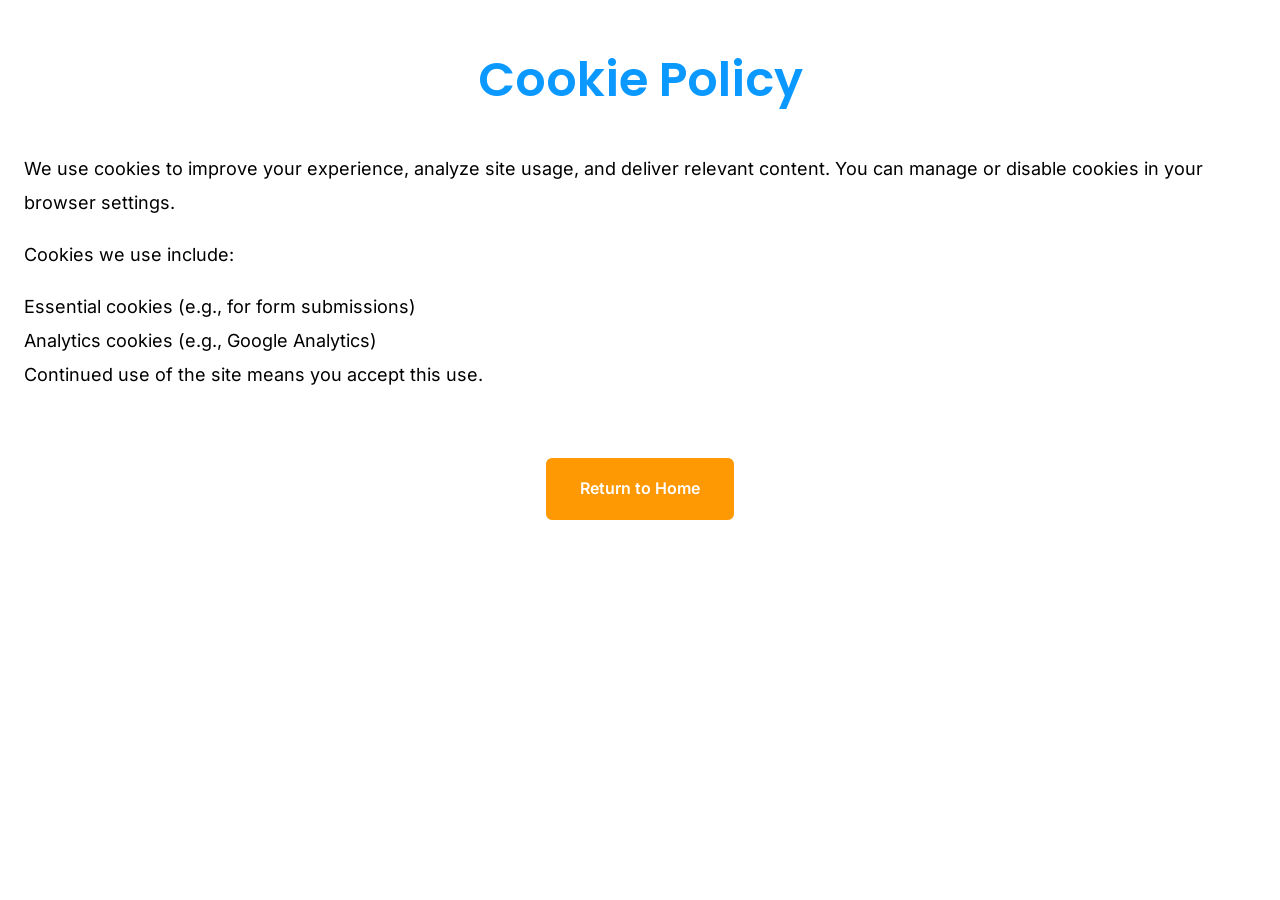
<file: cookies.html>
<!DOCTYPE html><html lang="en"><head><meta charset="UTF-8"><title>Cookies Policy</title><link rel="icon" type="image/png" href="./favicon/favicon-96x96.png" sizes="96x96"><link rel="icon" type="image/svg+xml" href="./favicon/favicon.svg"><link rel="shortcut icon" href="./favicon/favicon.ico"><link rel="apple-touch-icon" sizes="180x180" href="./favicon/apple-touch-icon.png"><meta name="apple-mobile-web-app-title" content="Study"><link rel="manifest" href="./favicon/site.webmanifest"><link href="main.css" rel="stylesheet"></head><body><section class="section cookies-policy" id="cookies"><div class="container"><h1 class="section__title section__title--centered"><span class="accent">Cookie Policy</span></h1><p>We use cookies to improve your experience, analyze site usage, and deliver relevant content. You can manage or disable cookies in your browser settings.</p><p>Cookies we use include:</p><ul><li>Essential cookies (e.g., for form submissions)</li><li>Analytics cookies (e.g., Google Analytics)</li></ul><p>Continued use of the site means you accept this use.</p></div></section><div class="policy__buttons"><a class="button button--link" href="/">Return to Home</a></div><script defer="defer" src="scripts.js"></script></body></html>
</file>
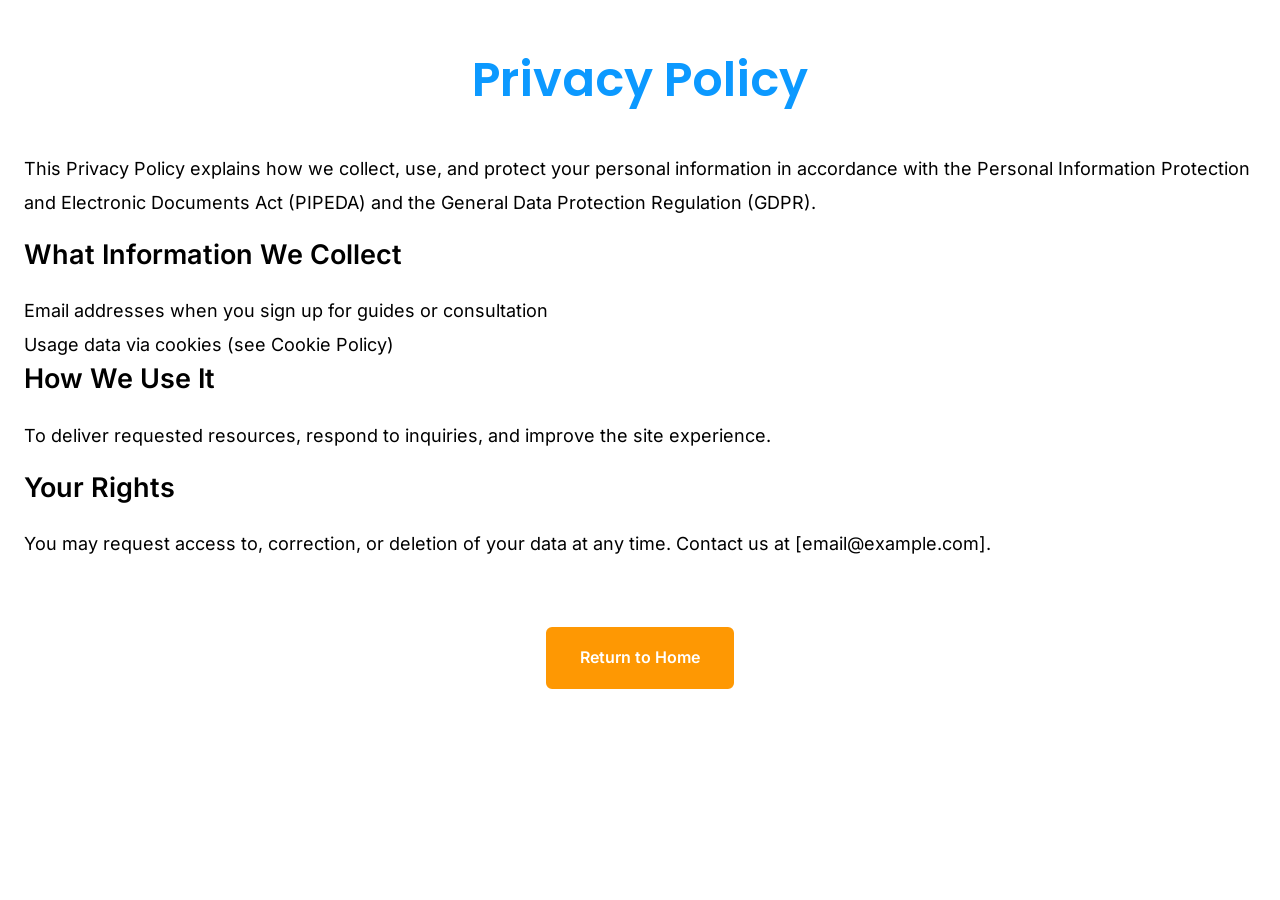
<file: privacy-policy.html>
<!DOCTYPE html><html lang="en"><head><meta charset="UTF-8"><title>Privacy Policy</title><link rel="icon" type="image/png" href="./favicon/favicon-96x96.png" sizes="96x96"><link rel="icon" type="image/svg+xml" href="./favicon/favicon.svg"><link rel="shortcut icon" href="./favicon/favicon.ico"><link rel="apple-touch-icon" sizes="180x180" href="./favicon/apple-touch-icon.png"><meta name="apple-mobile-web-app-title" content="Study"><link rel="manifest" href="./favicon/site.webmanifest"><link href="main.css" rel="stylesheet"></head><body><section class="section" id="privacy"><div class="container"><h1 class="section__title section__title--centered"><span class="accent">Privacy Policy</span></h1><p>This Privacy Policy explains how we collect, use, and protect your personal information in accordance with the Personal Information Protection and Electronic Documents Act (PIPEDA) and the General Data Protection Regulation (GDPR).</p><h2>What Information We Collect</h2><ul><li>Email addresses when you sign up for guides or consultation</li><li>Usage data via cookies (see Cookie Policy)</li></ul><h2>How We Use It</h2><p>To deliver requested resources, respond to inquiries, and improve the site experience.</p><h2>Your Rights</h2><p>You may request access to, correction, or deletion of your data at any time. Contact us at [email@example.com].</p></div></section><div class="policy__buttons"><a class="button button--link" href="/">Return to Home</a></div><script defer="defer" src="scripts.js"></script></body></html>
</file>
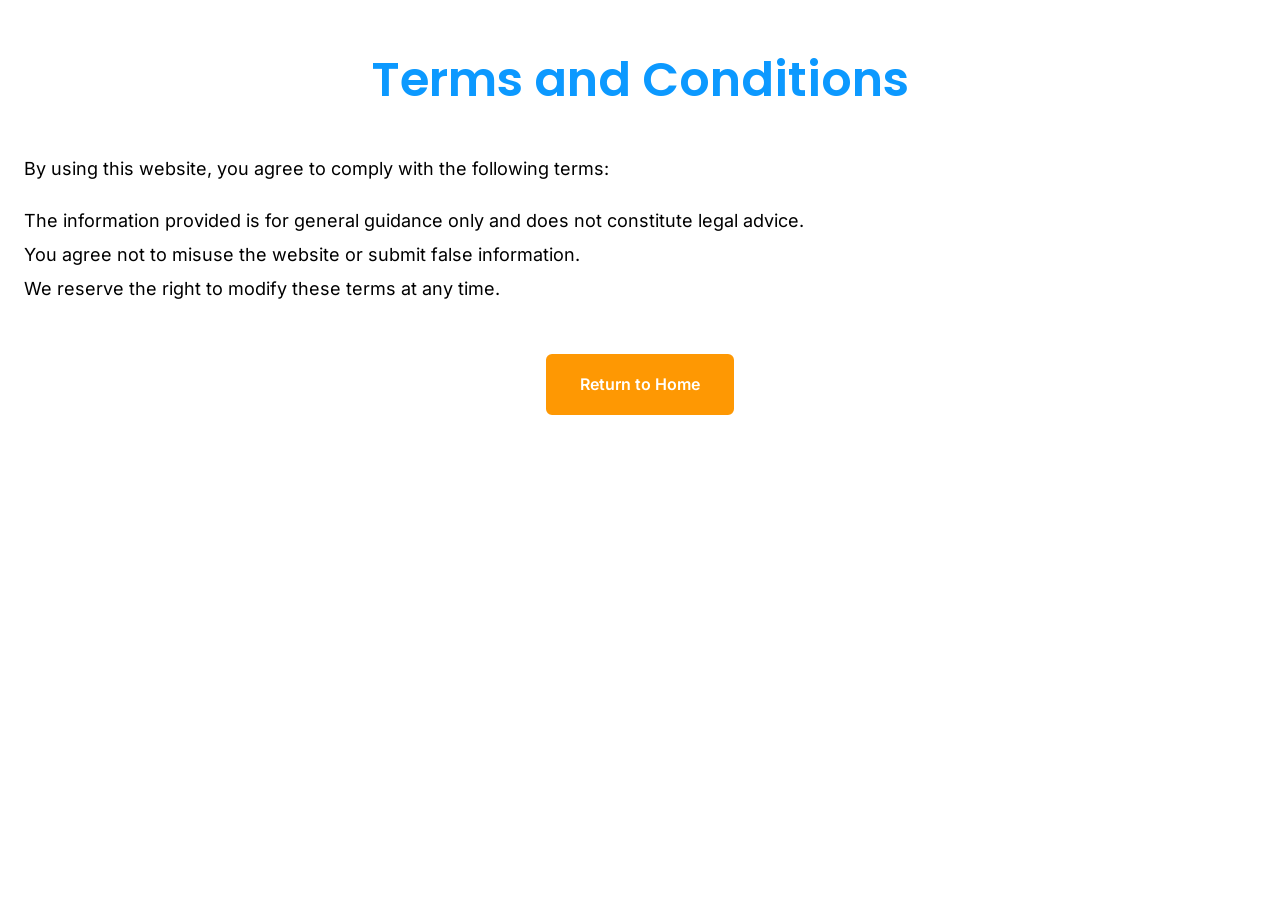
<file: terms.html>
<!DOCTYPE html><html lang="en"><head><meta charset="UTF-8"><title>Terms of Service</title><link rel="icon" type="image/png" href="./favicon/favicon-96x96.png" sizes="96x96"><link rel="icon" type="image/svg+xml" href="./favicon/favicon.svg"><link rel="shortcut icon" href="./favicon/favicon.ico"><link rel="apple-touch-icon" sizes="180x180" href="./favicon/apple-touch-icon.png"><meta name="apple-mobile-web-app-title" content="Study"><link rel="manifest" href="./favicon/site.webmanifest"><link href="main.css" rel="stylesheet"></head><body><section class="section" id="terms"><div class="container"><h1 class="section__title section__title--centered"><span class="accent">Terms and Conditions</span></h1><p>By using this website, you agree to comply with the following terms:</p><ul><li>The information provided is for general guidance only and does not constitute legal advice.</li><li>You agree not to misuse the website or submit false information.</li><li>We reserve the right to modify these terms at any time.</li></ul></div></section><div class="policy__buttons"><a class="button button--link" href="/">Return to Home</a></div><script defer="defer" src="scripts.js"></script></body></html>
</file>
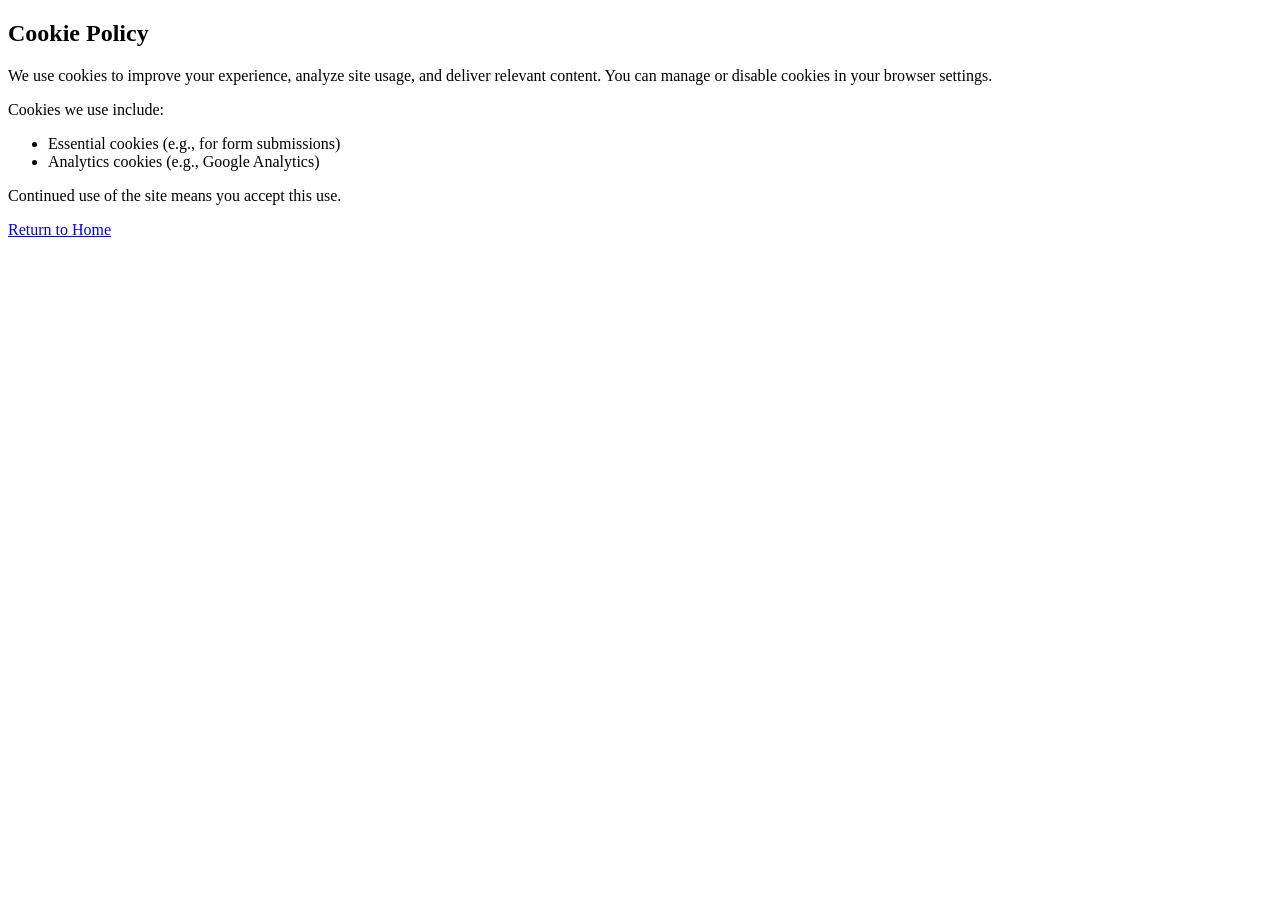
<file: src/cookies.html>
<!DOCTYPE html>
<html lang="en">
<head>
    <meta charset="UTF-8"/>
    <title>Cookies Policy</title>
    <link rel="icon" type="image/png" href="./favicon/favicon-96x96.png" sizes="96x96"/>
    <link rel="icon" type="image/svg+xml" href="./favicon/favicon.svg"/>
    <link rel="shortcut icon" href="./favicon/favicon.ico"/>
    <link rel="apple-touch-icon" sizes="180x180" href="./favicon/apple-touch-icon.png"/>
    <meta name="apple-mobile-web-app-title" content="Study"/>
    <link rel="manifest" href="./favicon/site.webmanifest"/>
</head>
<body>
<section class="section cookies-policy" id="cookies">
    <div class="container">
        <h1 class="section__title section__title--centered"><span class="accent">Cookie Policy</span></h1>
        <p>We use cookies to improve your experience, analyze site usage, and deliver relevant content. You can manage or disable cookies in your browser settings.</p>
        <p>Cookies we use include:</p>
        <ul>
            <li>Essential cookies (e.g., for form submissions)</li>
            <li>Analytics cookies (e.g., Google Analytics)</li>
        </ul>
        <p>Continued use of the site means you accept this use.</p>
    </div>
</section>
<div class="policy__buttons">
    <a class="button button--link" href="/">Return to Home</a>
</div>
</body>
</html>
</file>
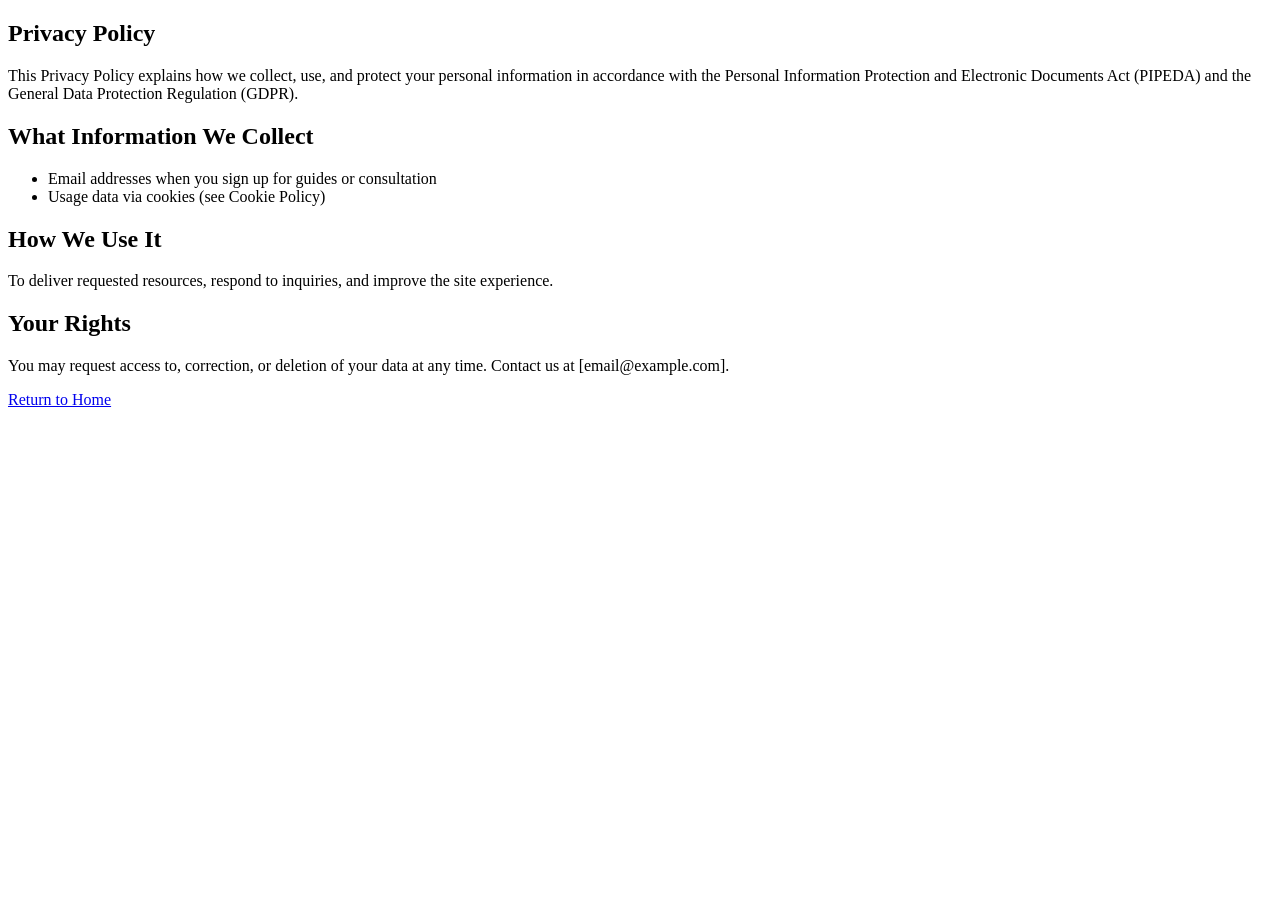
<file: src/privacy-policy.html>
<!DOCTYPE html>
<html lang="en">
<head>
    <meta charset="UTF-8">
    <title>Privacy Policy</title>
    <link rel="icon" type="image/png" href="./favicon/favicon-96x96.png" sizes="96x96"/>
    <link rel="icon" type="image/svg+xml" href="./favicon/favicon.svg"/>
    <link rel="shortcut icon" href="./favicon/favicon.ico"/>
    <link rel="apple-touch-icon" sizes="180x180" href="./favicon/apple-touch-icon.png"/>
    <meta name="apple-mobile-web-app-title" content="Study"/>
    <link rel="manifest" href="./favicon/site.webmanifest"/>
</head>
<body>
<section class="section" id="privacy">
    <div class="container">
        <h1 class="section__title section__title--centered"><span class="accent">Privacy Policy</span></h1>
        <p>This Privacy Policy explains how we collect, use, and protect your personal information in accordance with
            the Personal Information Protection and Electronic Documents Act (PIPEDA) and the General Data Protection
            Regulation (GDPR).</p>
        <h2>What Information We Collect</h2>
        <ul>
            <li>Email addresses when you sign up for guides or consultation</li>
            <li>Usage data via cookies (see Cookie Policy)</li>
        </ul>
        <h2>How We Use It</h2>
        <p>To deliver requested resources, respond to inquiries, and improve the site experience.</p>
        <h2>Your Rights</h2>
        <p>You may request access to, correction, or deletion of your data at any time. Contact us at
            [email@example.com].</p>
    </div>
</section>
<div class="policy__buttons">
    <a class="button button--link" href="/">Return to Home</a>
</div>
</body>
</html>
</file>
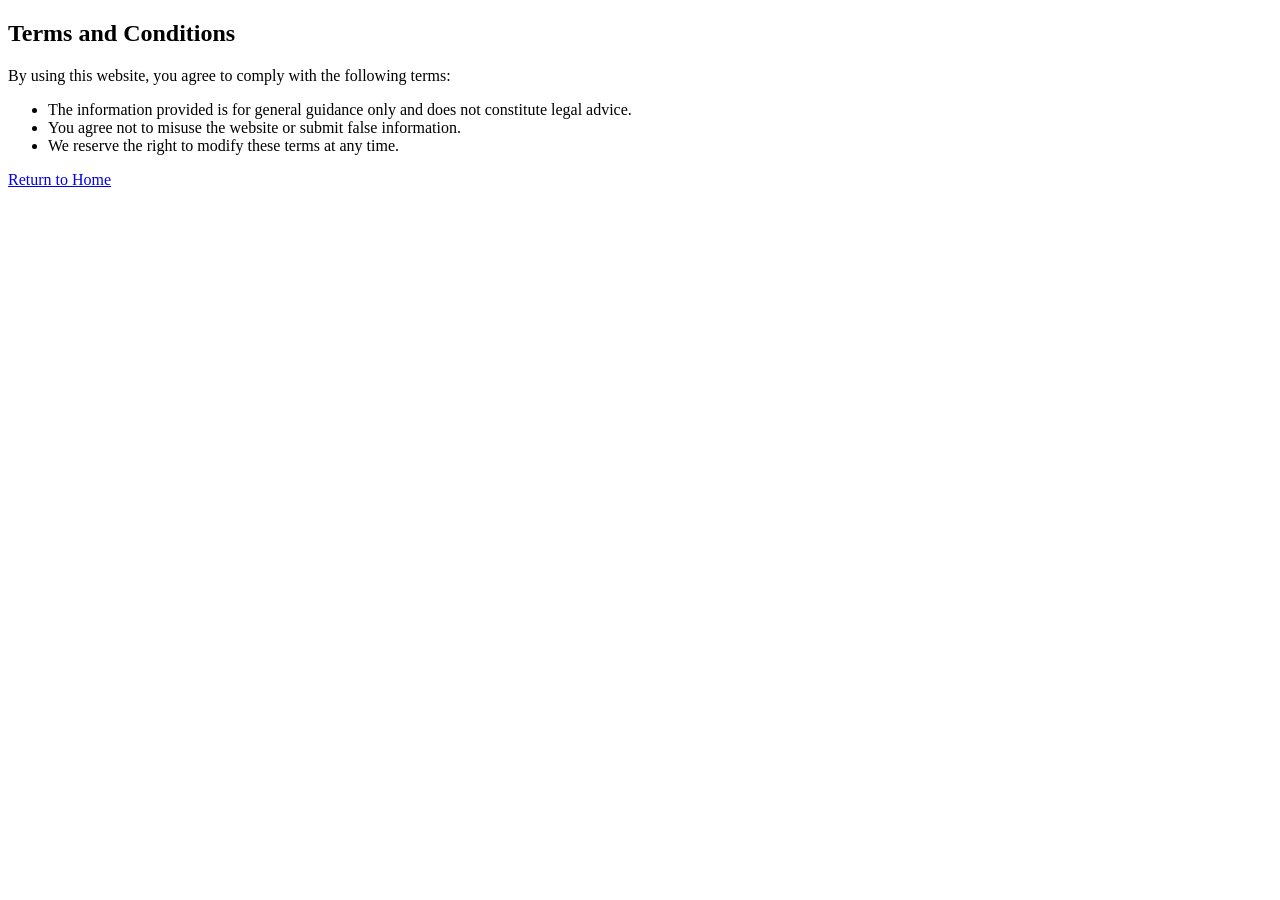
<file: src/terms.html>
<!DOCTYPE html>
<html lang="en">
<head>
    <meta charset="UTF-8"/>
    <title>Terms of Service</title>
    <link rel="icon" type="image/png" href="./favicon/favicon-96x96.png" sizes="96x96"/>
    <link rel="icon" type="image/svg+xml" href="./favicon/favicon.svg"/>
    <link rel="shortcut icon" href="./favicon/favicon.ico"/>
    <link rel="apple-touch-icon" sizes="180x180" href="./favicon/apple-touch-icon.png"/>
    <meta name="apple-mobile-web-app-title" content="Study"/>
    <link rel="manifest" href="./favicon/site.webmanifest"/>
</head>
<body>
<section class="section" id="terms">
    <div class="container">
        <h1 class="section__title section__title--centered"><span class="accent">Terms and Conditions</span></h1>
        <p>By using this website, you agree to comply with the following terms:</p>
        <ul>
            <li>The information provided is for general guidance only and does not constitute legal advice.</li>
            <li>You agree not to misuse the website or submit false information.</li>
            <li>We reserve the right to modify these terms at any time.</li>
        </ul>
    </div>
</section>
<div class="policy__buttons">
    <a class="button button--link" href="/">Return to Home</a>
</div>
</body>
</html>
</file>
<file: main.css>
@font-face{font-display:swap;font-family:"Poppins";font-style:normal;font-weight:400;src:url(media/405055dd680fa1dcdfa2.woff2) format("woff2")}@font-face{font-display:swap;font-family:"Poppins";font-style:normal;font-weight:500;src:url(media/08491d3f7fe7ae88ef44.woff2) format("woff2")}@font-face{font-display:swap;font-family:"Poppins";font-style:normal;font-weight:600;src:url(media/91145014c0350c248ed2.woff2) format("woff2")}@font-face{font-display:swap;font-family:"Inter";font-style:normal;font-weight:400;src:url(media/9698cc7dbf147ed363b6.woff2) format("woff2")}@font-face{font-display:swap;font-family:"Inter";font-style:normal;font-weight:600;src:url(media/9d111139a583baef3053.woff2) format("woff2")}:root{--primary: #fff;--secondary: #0c99ff;--secondary-light: #f0f7ff;--secondary-orang: #fe9803;--secondary-grey: #f3f3f3;--color-black: #000000;--color-text-second: #2f3235;--color-text-primary: #0b0b0b;--font-family: "Inter", sans-serif;--second-family: "Poppins", sans-serif}.visually-hidden{position:absolute;left:-10000px;top:auto;width:1px;height:1px;overflow:hidden}.is-scroll-disable{overflow:hidden}.accent{color:#0c99ff;color:var(--secondary)}*,*::after,*::before{box-sizing:border-box}html{scroll-behavior:smooth}body{color:#000000;color:var(--color-black);font-family:"Inter", sans-serif;font-family:var(--font-family);font-weight:400;font-size:16px;line-height:189%;margin:0;background-color:#fff;background-color:var(--primary)}@media screen and (min-width: 768px){body{font-size:18px;font-weight:400}}h1,h2,h3,h4,h5,h6,p{margin-top:0}img{display:block;max-width:100%;height:auto;-o-object-fit:cover;object-fit:cover}ul{list-style-type:none;margin:0;padding:0}a{display:inline-block}address{font-style:normal}.application-card{display:flex;gap:8px}.application-card__content{display:flex;flex-direction:column;gap:8px}.application-card__title{margin:0}.application-card__icon{fill:#0c99ff;fill:var(--secondary)}.application-card__text{opacity:.8}.button{display:block;border-radius:6px;padding:5px 26px;color:#fff;color:var(--primary);background-color:#fe9803;background-color:var(--secondary-orang);border:2px solid #fe9803;border:2px solid var(--secondary-orang);cursor:pointer;font-weight:600;font-size:16px;line-height:161%;text-wrap:nowrap}.button:hover{color:#fe9803;color:var(--secondary-orang);background:rgba(0,0,0,0)}.button--link{text-decoration:none;text-align:center}@media screen and (min-width: 768px){.button{padding:16px 32px}}.car{display:flex;align-items:center;flex-direction:column;gap:25px;border-radius:16px;height:403px;position:relative;color:#fff;color:var(--primary)}.car__decor{position:absolute;bottom:0;z-index:0;height:379px}.car__image{height:108px;-o-object-fit:contain;object-fit:contain}.car__content{position:relative;z-index:1;display:flex;align-items:center;flex-direction:column;text-align:center;gap:25px}.car__title{font-weight:900;font-size:38px;line-height:106%;margin-bottom:8px}.car__mark{font-weight:400;font-size:18px;color:var(--color-primary)}.car__about{font-weight:400;font-size:12px;line-height:142%;width:80%;margin:0 auto}.car__text{display:flex;flex-direction:column;gap:24px}.car__button{background-color:#0c99ff;background-color:var(--secondary);border:2px solid #0c99ff;border:2px solid var(--secondary)}.car__button:hover{background-color:rgba(0,0,0,0);color:#fff;color:var(--primary)}.link{color:#000000;color:var(--color-black);text-decoration:none;transition:color .3s;font-weight:500}.link:hover{color:#0c99ff;color:var(--secondary)}.link--content{color:#0b0b0b;color:var(--color-text-primary);text-decoration:underline}.link--content:hover{color:#0c99ff;color:var(--secondary)}.input{position:relative;display:flex;border-radius:13px;background-color:#fff;background-color:var(--primary);padding:6px 30px}.input__label{position:absolute;top:16px;left:42px}.input__control{padding:8px 24px;width:100%;font-size:16px;line-height:1.17;border-radius:8px;background-color:rgba(0,0,0,0);border:none}.input__control:focus{border-color:var(--color-brand-normal);outline:none}.input__control::-moz-placeholder{color:rgba(0,0,0,.4);font-size:16px;line-height:1.17}.input__control::placeholder{color:rgba(0,0,0,.4);font-size:16px;line-height:1.17}.input__control:focus::-moz-placeholder{color:var(--color-primary-dark)}.input__control:focus::placeholder{color:var(--color-primary-dark)}@media screen and (min-width: 768px){.input__control{padding:16px 42px}}.life-card{padding:30px 65px;box-shadow:0 10px 60px 0 rgba(38,45,118,.08);display:flex;flex-direction:column;align-items:center;border-radius:30px;height:100%;background-color:#fff;background-color:var(--primary);text-align:center}.life-card__icon{fill:#0c99ff;fill:var(--secondary)}.life-card__text{opacity:.8}.logo{gap:5px;align-items:center;display:flex;font-family:"Inter", sans-serif;font-family:var(--font-family);font-weight:600;font-size:34px;line-height:150%;color:#0c99ff;color:var(--secondary);text-wrap:nowrap}@media screen and (min-width: 768px){.logo{font-size:18px}}@media screen and (min-width: 1280px){.logo{font-size:34px}}.logo__link{color:#0c99ff;color:var(--secondary)}.logo__link:hover{color:#0c99ff;color:var(--secondary)}.logo__link--footer{color:#fff;color:var(--primary)}.logo__link--footer:hover{color:#fff;color:var(--primary)}.logo__img{height:50px}.policy{width:100%}.policy__buttons{padding-bottom:40px;display:flex;justify-content:center}.questions-container{border-radius:10px;padding:20px 24px;transition:.3s ease-in-out;border:1px solid var(--color-brand-light);background-color:#f3f3f3;background-color:var(--secondary-grey);height:-moz-fit-content;height:fit-content}details[open] summary~*{animation:open .3s ease-in-out}@keyframes open{0%{opacity:0}100%{opacity:1}}details summary::-webkit-details-marker{display:none}details summary{width:100%;padding:0 26px 0 0;display:flex;position:relative;cursor:pointer;font-family:"Poppins", sans-serif;font-family:var(--second-family);font-weight:500;font-size:20px;line-height:160%;list-style:none;color:var(--color-secondary);justify-content:space-between}details summary:after{content:"+";color:#0c99ff;color:var(--secondary);position:absolute;font-size:1.75rem;line-height:0;margin-top:.75rem;right:0;font-weight:200;transform-origin:center;transition:200ms linear}details[open] summary:after{transform:rotate(45deg);font-size:2rem}details summary{outline:0}details p{font-family:"Inter", sans-serif;font-family:var(--font-family);font-weight:400;font-size:18px;line-height:178%;color:var(--color-secondary);margin:0 0 1rem;padding-top:23px}.application-section__container{display:flex;flex-direction:column;justify-content:space-between;gap:20px}@media screen and (min-width: 768px){.application-section__container{flex-direction:row;gap:60px}}.application-section__content{width:100%}@media screen and (min-width: 768px){.application-section__content{width:50%}}.application-section__list{width:100%}@media screen and (min-width: 768px){.application-section__list{width:50%}}.application-section__img{-o-object-fit:contain;object-fit:contain;display:none}@media screen and (min-width: 768px){.application-section__img{display:block}}.subscribe-section{padding-top:4rem;text-align:center;background-color:#0c99ff;background-color:var(--secondary);position:relative;margin-top:0}@media screen and (min-width: 992px){.subscribe-section{margin-top:6rem}}.subscribe-section__container{display:flex;flex-direction:column}.subscribe-section__content{width:100%}@media screen and (min-width: 992px){.subscribe-section__content{width:50%}}.subscribe-section__title{color:#fff;color:var(--primary);font-family:"Poppins", sans-serif;font-family:var(--second-family);font-weight:700;font-size:42px;line-height:131%}.subscribe-section__form{margin-bottom:4rem}.subscribe-section__image{position:relative;width:100%;background-image:url(public/images/subscribe.png);background-repeat:no-repeat;background-position:center;height:413px}@media screen and (min-width: 992px){.subscribe-section__image{position:absolute;bottom:0;right:0;width:50%}}.subscribe-section__link{color:#0c99ff;color:var(--secondary)}.subscribe-section__link:hover{color:var(--color-primary)}.container{width:100%;max-width:1288px;margin:0 auto;padding:0 24px}.cookie-banner{position:fixed;bottom:30px;width:60%;left:20%;background-color:rgba(237,239,241,.76);box-shadow:0 4px 8px rgba(0,0,0,.04);color:var(--color-secondary);padding:1rem 2rem;z-index:1000;font-size:.95rem;border-radius:50px;display:flex;flex-direction:column;gap:20px}@media screen and (min-width: 768px){.cookie-banner{flex-direction:row;align-items:center}}.costs-section__container{display:flex;flex-direction:column;gap:20px;align-items:center}@media screen and (min-width: 768px){.costs-section__container{flex-direction:row;gap:60px}}.costs-section__item{margin-bottom:10px;padding-left:1.25rem;position:relative}.costs-section__item::before{content:"•";padding-top:6px;position:absolute;left:0;color:#0c99ff;color:var(--secondary);font-size:1.2rem;line-height:1}.costs-section__img{width:70%;-o-object-fit:contain;object-fit:contain;transform:scaleX(-1)}@media screen and (min-width: 768px){.costs-section__img{width:50%}}.education-section__container{display:flex;flex-direction:column;gap:20px;align-items:center}@media screen and (min-width: 768px){.education-section__container{flex-direction:row;gap:60px}}.education-section__content{text-align:center}@media screen and (min-width: 768px){.education-section__content{text-align:left}}.education-section__text{opacity:.8}.education-section__img{width:70%;-o-object-fit:contain;object-fit:contain;transform:scaleX(-1)}@media screen and (min-width: 768px){.education-section__img{width:50%}}.career-section__container{display:flex;flex-direction:column-reverse;gap:20px;align-items:center}@media screen and (min-width: 768px){.career-section__container{flex-direction:row;gap:60px}}.career-section__content{text-align:center}@media screen and (min-width: 768px){.career-section__content{text-align:left}}.career-section__text{opacity:.8}.career-section__img{width:70%;-o-object-fit:contain;object-fit:contain}@media screen and (min-width: 768px){.career-section__img{width:50%}}.faq-section__title{margin-bottom:40px}.faq-section__container{display:grid;grid-gap:20px;gap:20px;margin-top:50px;grid-template-columns:1fr}@media screen and (min-width: 768px){.faq-section__container{grid-template-columns:repeat(2, 1fr)}}.footer{padding:31px 0 18px;color:#2f3235;color:var(--color-text-second);font-weight:300;font-size:14px;line-height:225%;letter-spacing:-0.03em}.footer:before{content:"";border:.9px solid #e0e0e0;height:1px;width:100%;display:flex;margin-bottom:10px}.footer__container{display:flex;justify-content:space-between;align-items:center;flex-direction:column}@media screen and (min-width: 768px){.footer__container{flex-direction:row}}.footer__links{display:flex;flex-direction:row;gap:24px}.footer__link{color:#2f3235;color:var(--color-text-second)}.footer__link:hover{color:#0c99ff;color:var(--secondary)}.footer__copyright{margin:0}.header{position:absolute;top:0;left:0;width:100%;padding-top:16px;font-weight:500;z-index:2}@media screen and (min-width: 1280px){.header{padding-top:32px}}.header__container{display:flex;align-items:center;gap:40px}.header__nav{display:flex;align-items:center;flex-grow:1;gap:40px}.header__menu{display:none;text-wrap:nowrap}@media screen and (min-width: 992px){.header__menu{display:flex;gap:16px;flex-grow:1;justify-content:flex-end}}@media screen and (min-width: 1280px){.header__menu{gap:24px}}.header__button{display:none}@media screen and (min-width: 992px){.header__button{display:block}}.header__burger{background-color:rgba(0,0,0,0);border:none;height:24px;width:24px;padding:0;fill:var(--color-primary)}@media screen and (min-width: 992px){.header__burger{display:none}}.hero-section{padding:124px 0;position:relative;background-color:#f0f7ff;background-color:var(--secondary-light);overflow:hidden}@media screen and (min-width: 768px){.hero-section{padding:150px 0}}@media screen and (min-width: 1280px){.hero-section{padding:220px 0}}.hero-section__content{width:100%;position:relative;z-index:1;display:flex;flex-direction:column;align-items:center;gap:35px}@media screen and (min-width: 768px){.hero-section__content{width:40%;align-items:flex-start}}.hero-section__title{position:relative;font-family:"Poppins", sans-serif;font-family:var(--second-family);font-weight:600;font-size:48px;line-height:120%;letter-spacing:-0.03em;margin:0}.hero-section__text{font-weight:400;font-size:18px;line-height:178%;color:#6b6b6b}.hero-section__button{margin-left:0;width:-moz-fit-content;width:fit-content;text-wrap:nowrap}.hero-section__img{position:absolute;bottom:-40px;right:10%;display:none}@media screen and (min-width: 768px){.hero-section__img{width:70%;display:block;right:0}}@media screen and (min-width: 992px){.hero-section__img{right:10%;width:50%}}.life-section{background-color:#f0f7ff;background-color:var(--secondary-light)}.life-section__list{padding:40px 0;display:grid;grid-template-columns:1fr;grid-template-rows:repeat(6, 1fr);grid-column-gap:0;grid-row-gap:10px}@media screen and (min-width: 768px){.life-section__list{grid-template-columns:repeat(2, 1fr);grid-template-rows:repeat(3, 1fr);grid-column-gap:20px;grid-row-gap:20px}}@media screen and (min-width: 1280px){.life-section__list{grid-template-columns:repeat(3, 1fr);grid-template-rows:repeat(2, 1fr)}}.mobile-menu{position:fixed;top:0;left:0;z-index:20;width:100%;height:100%;padding:16px 24px;background-color:#fff;background-color:var(--primary);transform:translateX(100%);transition:transform .3s}.mobile-menu.is-open{transform:translateX(0)}.mobile-menu__btn-close{position:absolute;top:16px;right:24px;display:flex;align-items:center;justify-content:center;padding:0;fill:rgba(0,0,0,0);stroke:#0c99ff;stroke:var(--secondary);background-color:rgba(0,0,0,0);border:none;cursor:pointer}.mobile-menu__list{display:flex;flex-direction:column;gap:16px;padding-top:40px}.mobile-menu__link{color:var(--color-primary);font-size:16px;line-height:1.5;text-decoration:none;font-weight:600}.mobile-menu__link:hover{color:#0c99ff;color:var(--secondary)}.section{padding:20px 0}@media screen and (min-width: 768px){.section{padding:48px 0}}.section__title{font-family:"Poppins", sans-serif;font-family:var(--second-family);font-weight:700;font-size:34px;line-height:133%;color:#0b0b0b;color:var(--color-text-primary)}@media screen and (min-width: 768px){.section__title{font-size:48px}}.section__title--centered{text-align:center}.section__subtitle{font-weight:400;font-size:18px;line-height:163%;text-align:center;opacity:.8}.thank-you{text-align:center;padding-top:124px}.thank-you__button{width:20%;margin:0px auto 40px}

/*# sourceMappingURL=main.css.map*/
</file>
